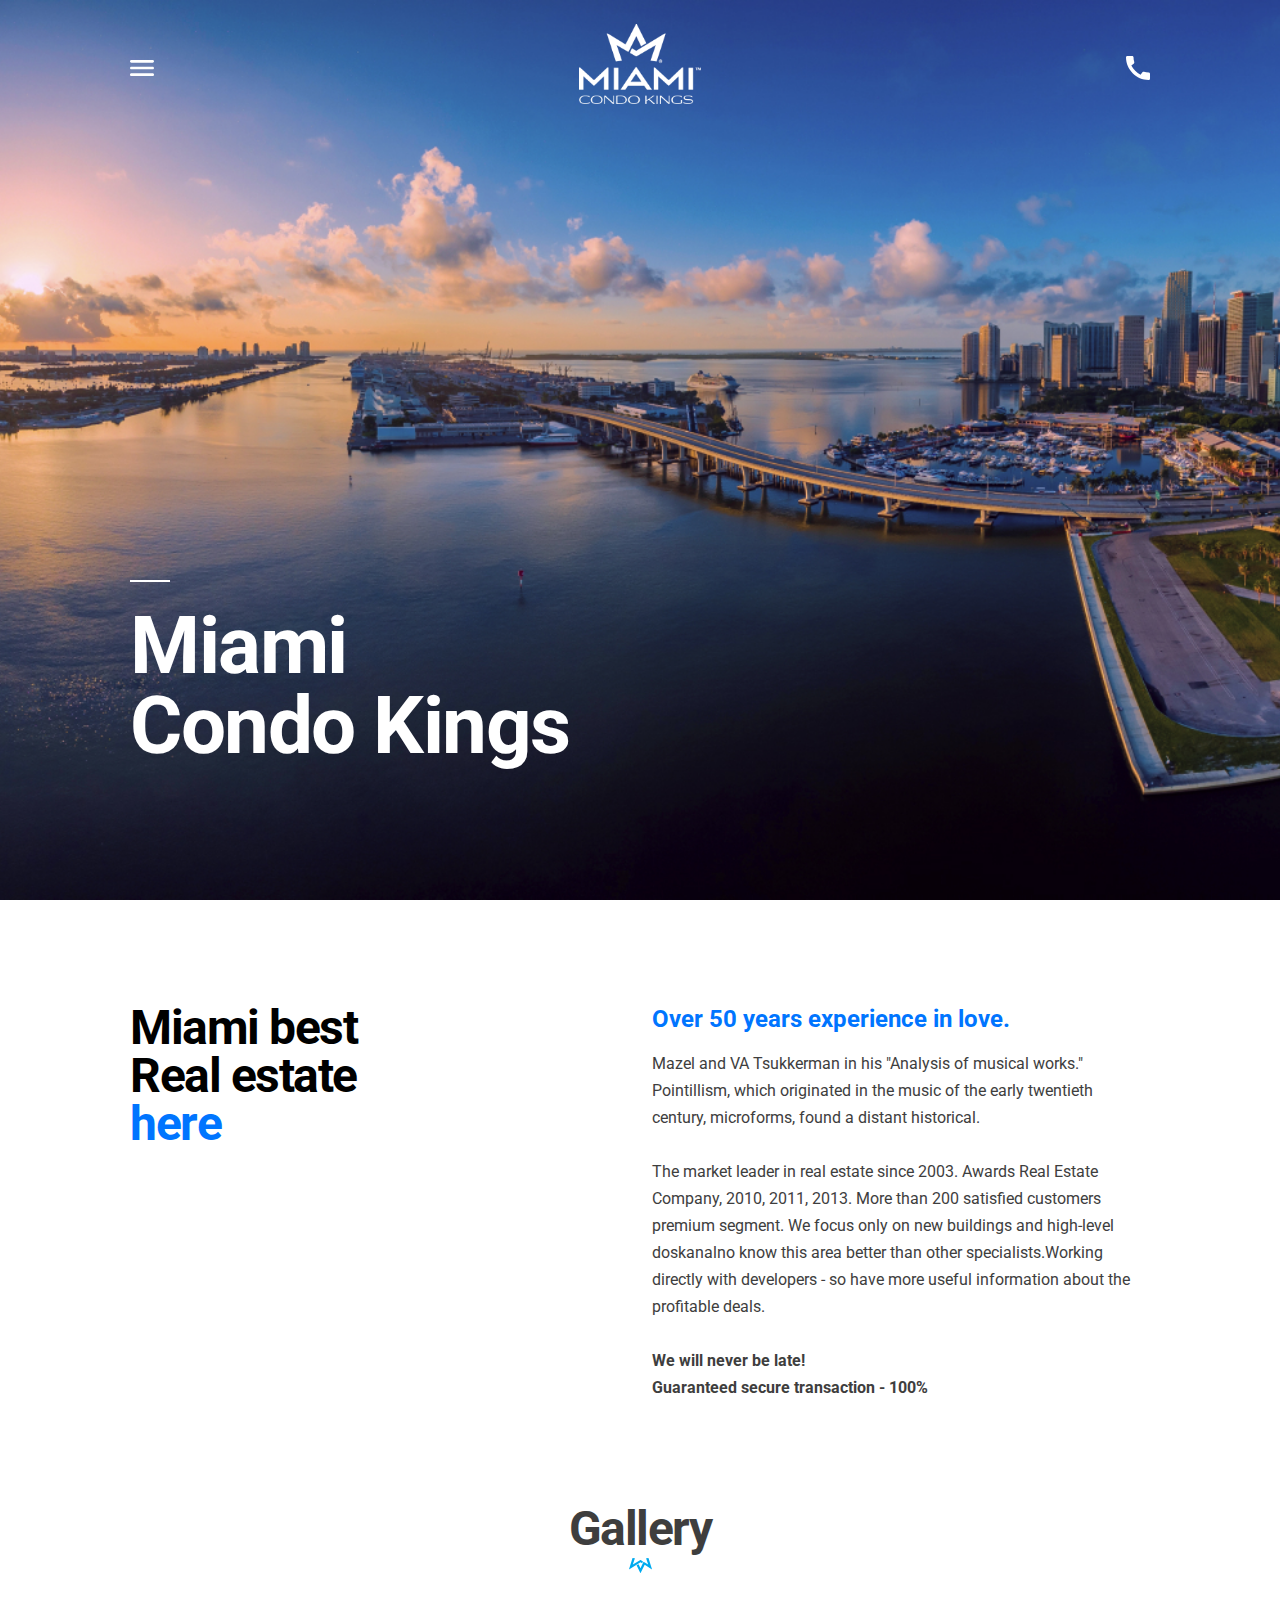
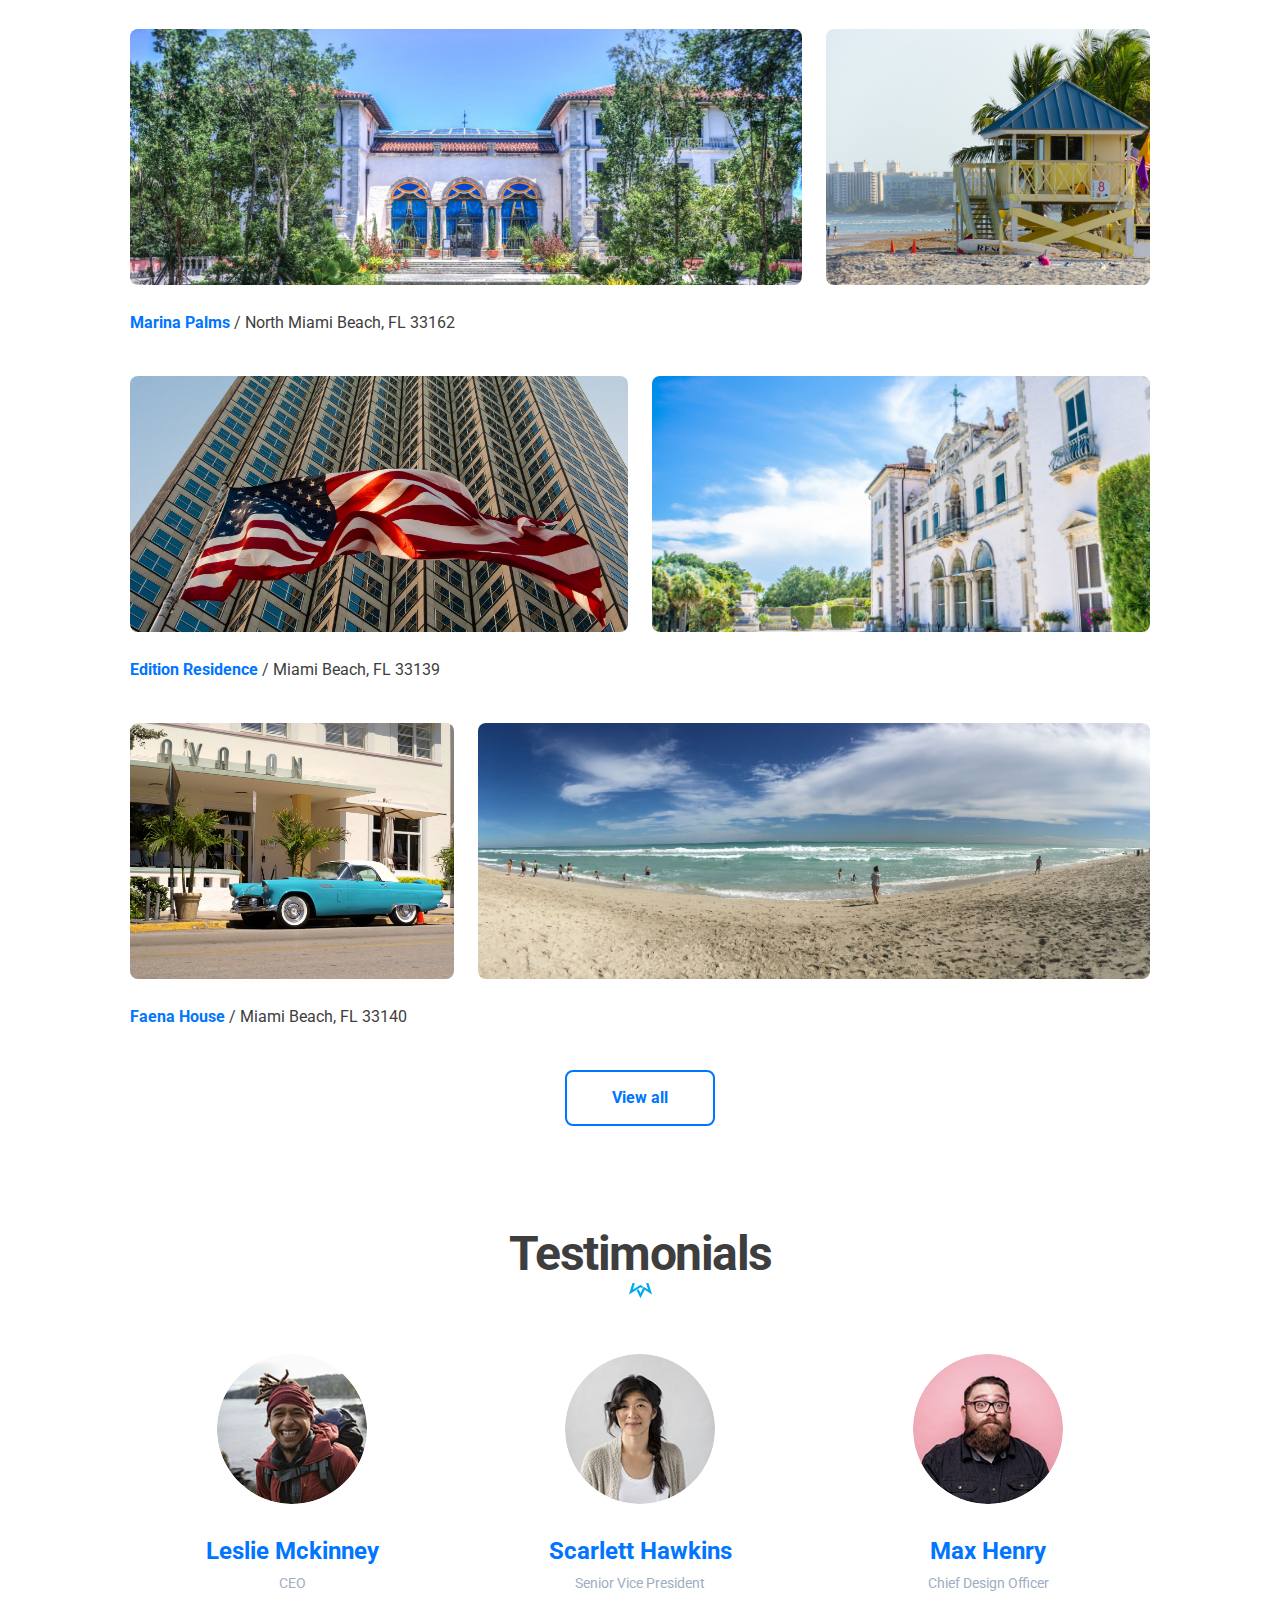
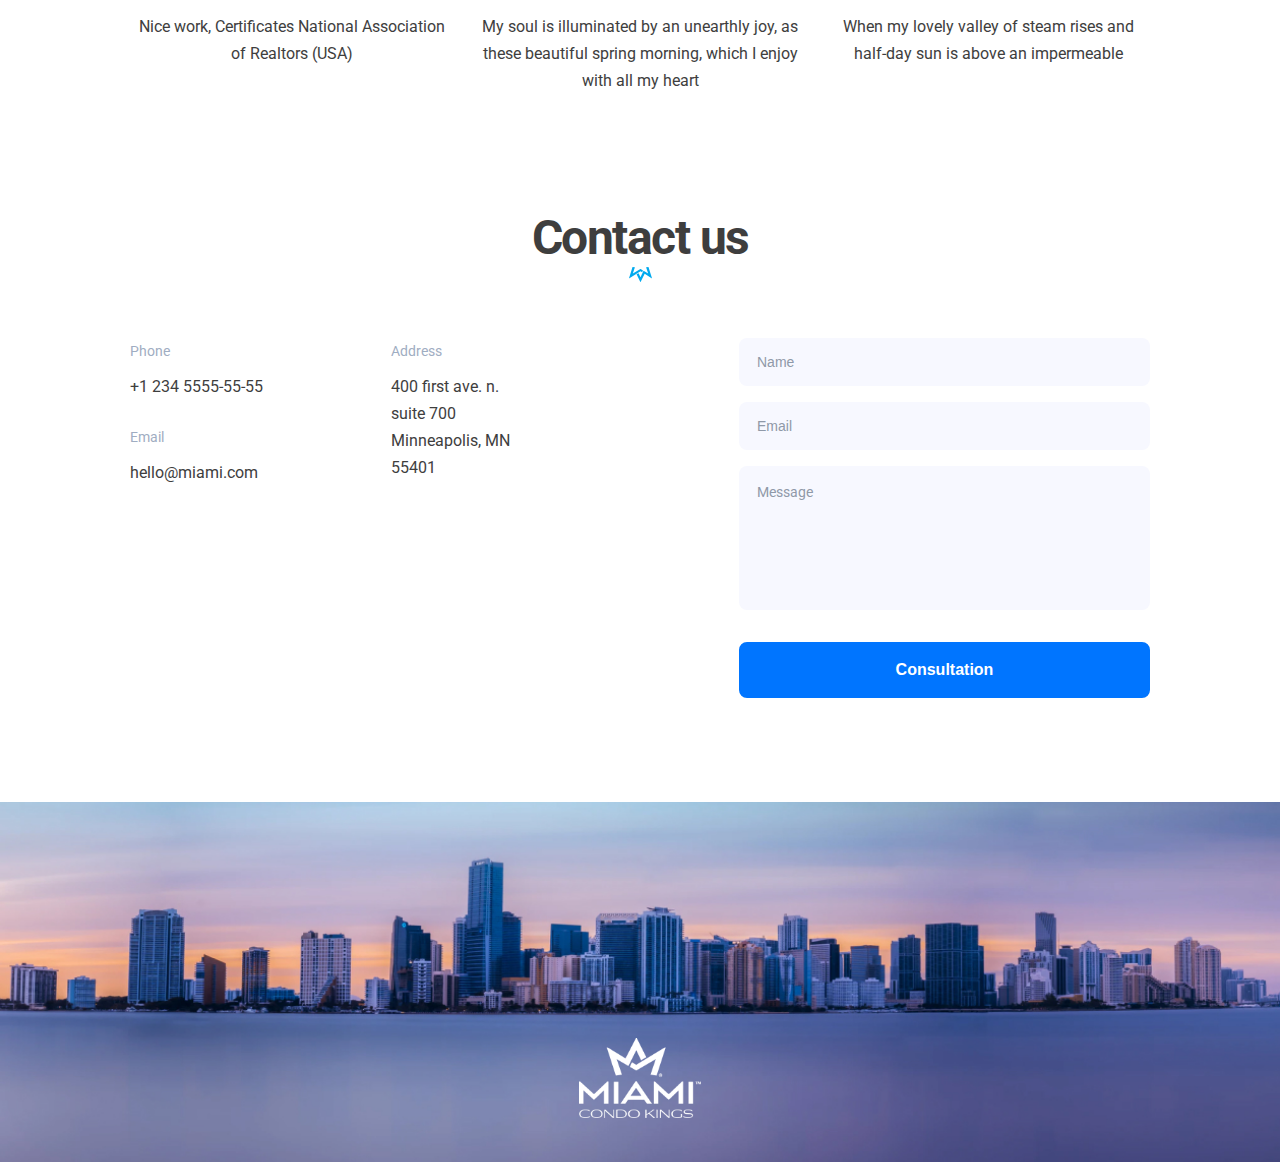
<file: index.html>
<!DOCTYPE html><html lang="en" class="page"><head><meta charset="UTF-8"><meta name="viewport" content="width=device-width, initial-scale=1.0"><title>Miami | Condo Kings</title><link rel="preconnect" href="https://fonts.googleapis.com"><link rel="preconnect" href="https://fonts.gstatic.com" crossorigin="anonymous"><link href="https://fonts.googleapis.com/css2?family=Roboto:wght@400;700&display=swap" rel="stylesheet"><link rel="icon" href="Logo_Miami.c7981ef4.svg"><link rel="stylesheet" href="main.a9fb4424.css"></head><body class="page__body"> <header class="page__section header"> <div class="container"> <div class="header__content"> <div class="header__top"> <a href="#menu" class="icon icon--menu"> </a> <a href="/" class="logo"> <img class="logo__image" src="logo.f1453457.png" alt="Miami Condo Kings"> </a> <a href="tel:+1 234 555-55-55" class="icon icon--phone header__call"> <div class="icon__tooltip"> +1 234 555-55-55 </div> </a> </div> <h1 class="header__title"> Miami <br> Condo Kings </h1> </div> </div> </header> <nav class="page__menu menu" id="menu"> <div class="container"> <div class="menu__content"> <div class="menu__top"> <a href="#" class="icon icon--cross"> </a> <a href="/" class="logo"> <img class="logo__image" src="logo.f1453457.png" alt="Miami Condo Kings"> </a> </div> <ul class="menu__list"> <li class="menu__item"> <a href="#" class="menu__link">Home</a> </li> <li class="menu__item"> <a href="#about-us" class="menu__link">About us</a> </li> <li class="menu__item"> <a href="#gallery" class="menu__link">Gallery</a> </li> <li class="menu__item"> <a href="#testimonial" class="menu__link">Testimonial</a> </li> <li class="menu__item"> <a href="#contacts" class="menu__link">Contacts</a> </li> </ul> <a href="tel:+1 234 555-55-55" class="menu__call menu__call--phone"> +1 234 555-55-55 </a> <a href="tel:+1 234 555-55-55" class="menu__call menu__call--action"> Call to order </a> </div> </div> </nav> <main> <section class="page__section about" id="about-us"> <div class="container"> <div class="about__content"> <h2 class="about__title"> Miami best <br> Real estate <a href="#" class="about__title-link">here</a> </h2> <div class="about__description"> <a href="#" class="about__subtitle"> Over 50 years experience in love. </a> <p class="about__paragraph"> Mazel and VA Tsukkerman in his "Analysis of musical works." Pointillism, which originated in the music of the early twentieth century, microforms, found a distant historical. </p> <p class="about__paragraph"> The market leader in real estate since 2003. Awards Real Estate Company, 2010, 2011, 2013. More than 200 satisfied customers premium segment. We focus only on new buildings and high-level doskanalno know this area better than other specialists.Working directly with developers - so have more useful information about the profitable deals. </p> <p class="about__paragraph about__paragraph--important"> We will never be late! <br> Guaranteed secure transaction - 100% </p> </div> </div> </div> </section> <section class="page__section gallery" id="gallery"> <div class="container"> <h2 class="page__section-title"> Gallery </h2> <div class="gallery__place place"> <div class="place__photos"> <div class="grid"> <div class="grid__item grid__item--desktop-1-8"> <div class="place__photo-container"> <img src="1.9f94d235.jpg" alt="place 1" class="place__photo"> </div> </div> <div class="grid__item grid__item--desktop-9-12"> <div class="place__photo-container"> <img src="2.718d87d5.jpg" alt="place 2" class="place__photo"> </div> </div> </div> </div> <div class="place__description"> <a href="https://goo.gl/maps/971TtGrNtDV718Mx6" class="place__link"> Marina Palms </a> / North Miami Beach, FL 33162 </div> </div> <div class="gallery__place place"> <div class="place__photos"> <div class="grid"> <div class="grid__item grid__item--desktop-1-6"> <div class="place__photo-container"> <img src="3.1952f600.jpg" alt="place 1" class="place__photo"> </div> </div> <div class="grid__item grid__item--desktop-7-12"> <div class="place__photo-container"> <img src="4.28e1045d.jpg" alt="place 2" class="place__photo"> </div> </div> </div> </div> <div class="place__description"> <a href="https://goo.gl/maps/vPB7k2Y15SV3eW5X6" class="place__link"> Edition Residence </a> / Miami Beach, FL 33139 </div> </div> <div class="gallery__place place"> <div class="place__photos"> <div class="grid"> <div class="grid__item grid__item--desktop-1-4"> <div class="place__photo-container"> <img src="5.e9ca33db.jpg" alt="place 1" class="place__photo"> </div> </div> <div class="grid__item grid__item--desktop-5-12"> <div class="place__photo-container"> <img src="6.11649f7b.jpg" alt="place 2" class="place__photo"> </div> </div> </div> </div> <div class="place__description"> <a href="https://goo.gl/maps/971TtGrNtDV718Mx6" class="place__link"> Faena House </a> / Miami Beach, FL 33140 </div> </div> <div class="grid grid--desktop"> <div class="grid__item grid__item--desktop-6-7"> <a href="#" class="button"> View all </a> </div> </div> </div> </section> <section class="page__section testimonials" id="testimonial"> <div class="container"> <h2 class="page__section-title"> Testimonials </h2> <div class="grid grid--desktop"> <div class="testimonials__item grid__item grid__item--desktop-1-4"> <div class="testimonial"> <div class="testimonial__photo-container"> <img src="1.4f1ca21e.jpg" alt="Leslie Mckinney" class="testimonial__photo"> </div> <h3 class="testimonial__name"> <a href="#" class="link"> Leslie Mckinney </a> </h3> <div class="testimonial__role"> CEO </div> <p class="testimonial__about"> Nice work, Certificates National Association of Realtors (USA) </p> </div> </div> <div class="testimonials__item grid__item grid__item--desktop-5-8"> <div class="testimonial"> <div class="testimonial__photo-container"> <img src="2.b48fc5d5.jpg" alt="Leslie Mckinney" class="testimonial__photo"> </div> <h3 class="testimonial__name"> <a href="#" class="link"> Scarlett Hawkins </a> </h3> <div class="testimonial__role"> Senior Vice President </div> <p class="testimonial__about"> My soul is illuminated by an unearthly joy, as these beautiful spring morning, which I enjoy with all my heart </p> </div> </div> <div class="testimonials__item grid__item grid__item--desktop-9-12"> <div class="testimonial"> <div class="testimonial__photo-container"> <img src="3.19490aac.jpg" alt="Leslie Mckinney" class="testimonial__photo"> </div> <h3 class="testimonial__name"> <a href="#" class="link"> Max Henry </a> </h3> <div class="testimonial__role"> Chief Design Officer </div> <p class="testimonial__about"> When my lovely valley of steam rises and half-day sun is above an impermeable </p> </div> </div> </div> </div> </section> <section class="page__section contact-us" id="contacts"> <div class="container"> <h2 class="page__section-title"> Contact us </h2> <div class="grid grid--desktop"> <div class="grid__item grid__item--desktop-1-2"> <div class="contact-us__info"> <div class="contact-us__info-title"> Phone </div> <a href="tel:+1 234 5555-55-55" class="contact-us__info-link"> +1 234 5555-55-55 </a> </div> <div class="contact-us__info"> <div class="contact-us__info-title"> Email </div> <a href="mailto:hello@miami.com" class="contact-us__info-link"> hello@miami.com </a> </div> </div> <div class="grid__item grid__item--desktop-4-5"> <div class="contact-us__info contact-us__info--last"> <div class="contact-us__info-title"> Address </div> <a href="https://goo.gl/maps/moWwKJSQS3Kdah4k8" class="contact-us__info-link"> 400 first ave. n. <br> suite 700 <br> Minneapolis, MN 55401 </a> </div> </div> <div class="grid__item grid__item--desktop-8-12"> <form action="#"> <input name="name" type="text" placeholder="Name" class="contact-us__field form-field"> <input name="email" type="email" placeholder="Email" class="contact-us__field form-field"> <textarea name="message" placeholder="Message" class="contact-us__field contact-us__field--last form-field form-field--textarea"></textarea> <button class="button button--primary"> Consultation </button> </form> </div> </div> </div> </section> </main> <footer class="footer"> <a href="/" class="logo"> <img class="logo__image" src="logo.f1453457.png" alt="Miami Condo Kings"> </a> </footer> <script type="text/javascript" src="main.c2cfaa78.js"></script> </body></html>
</file>
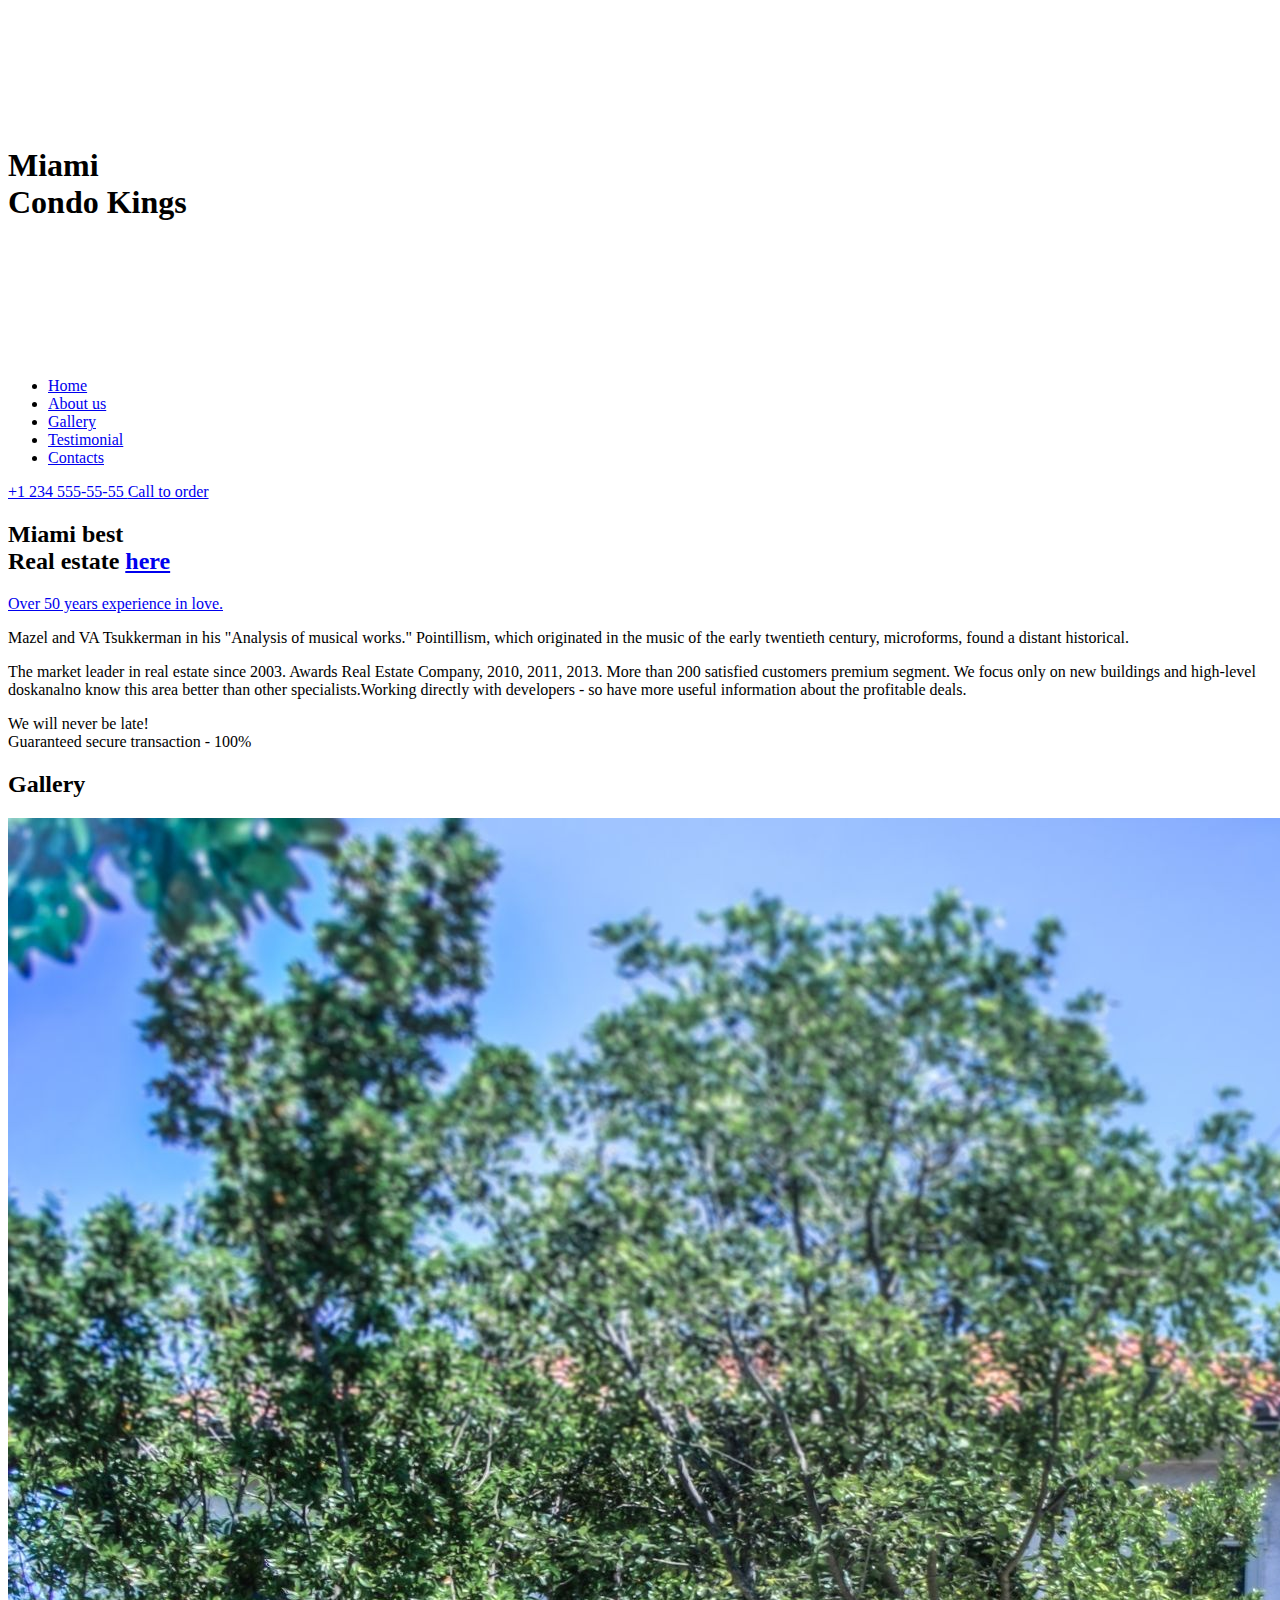
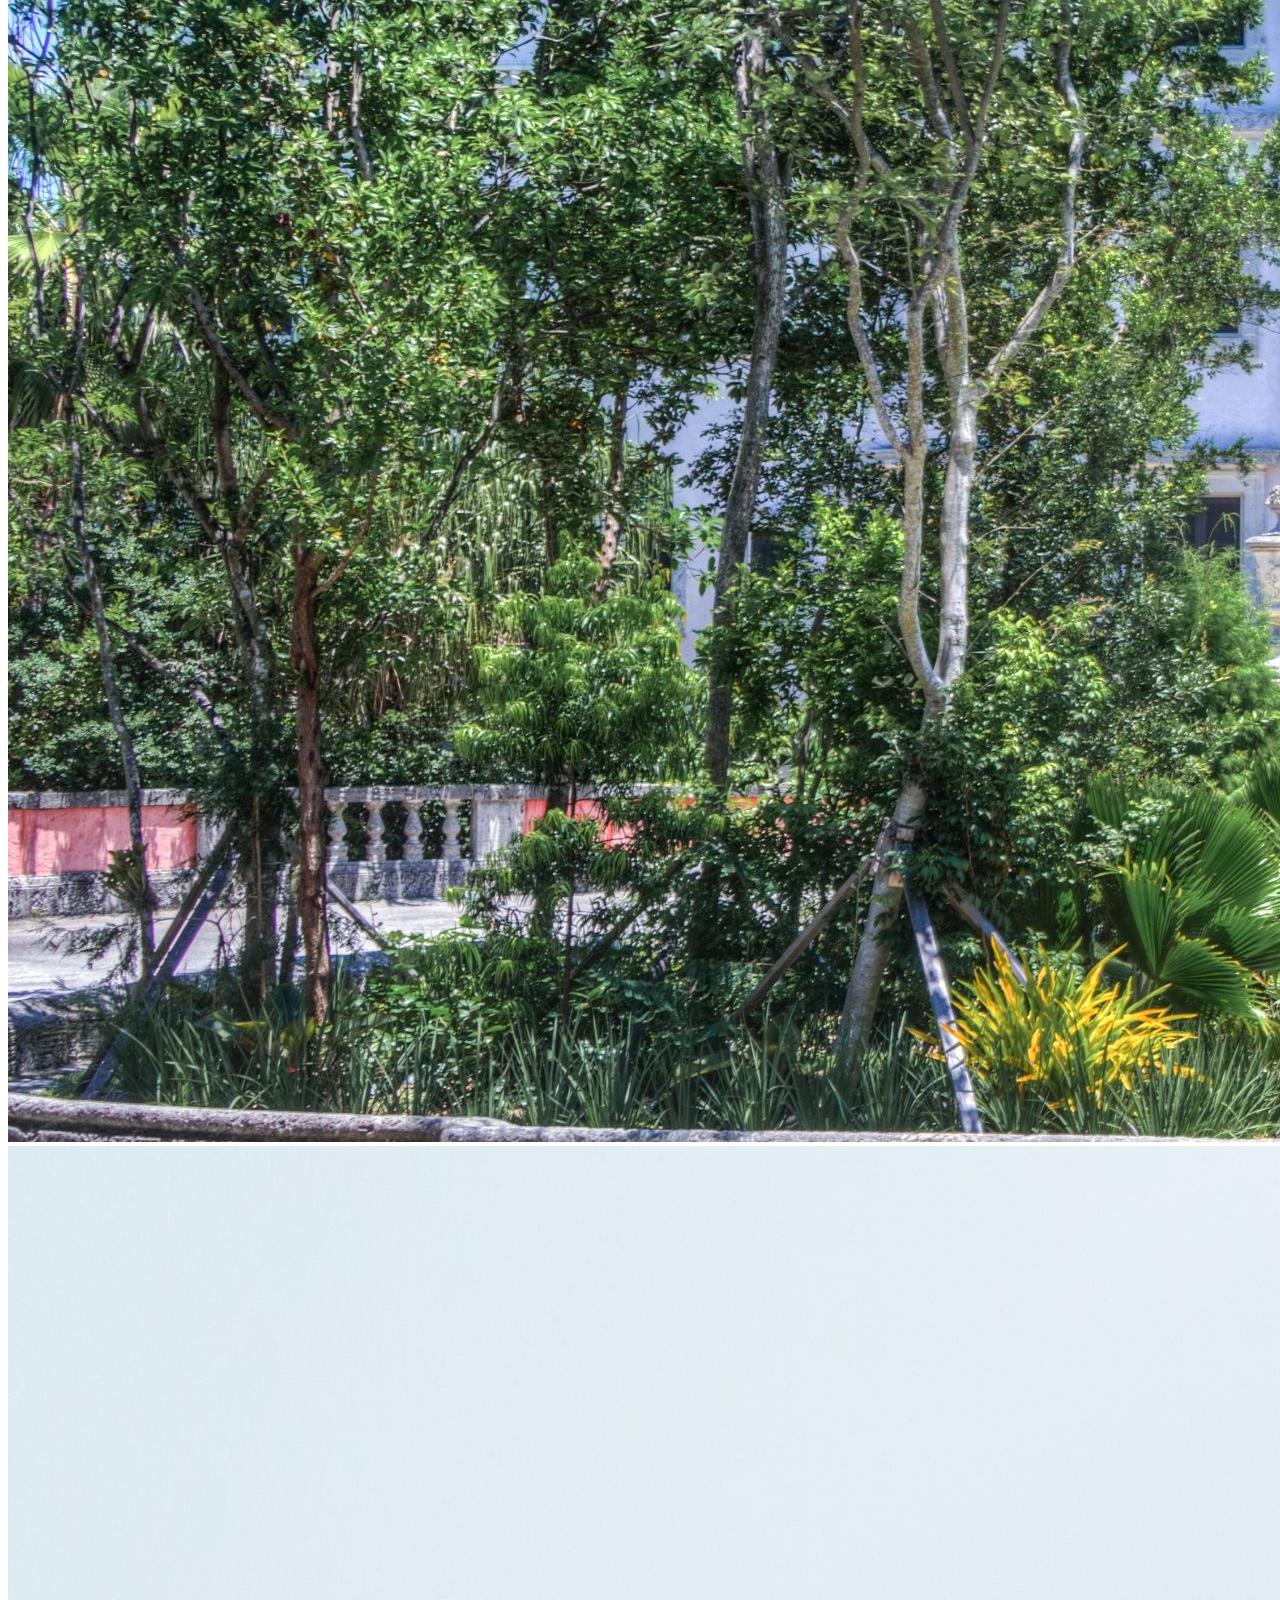
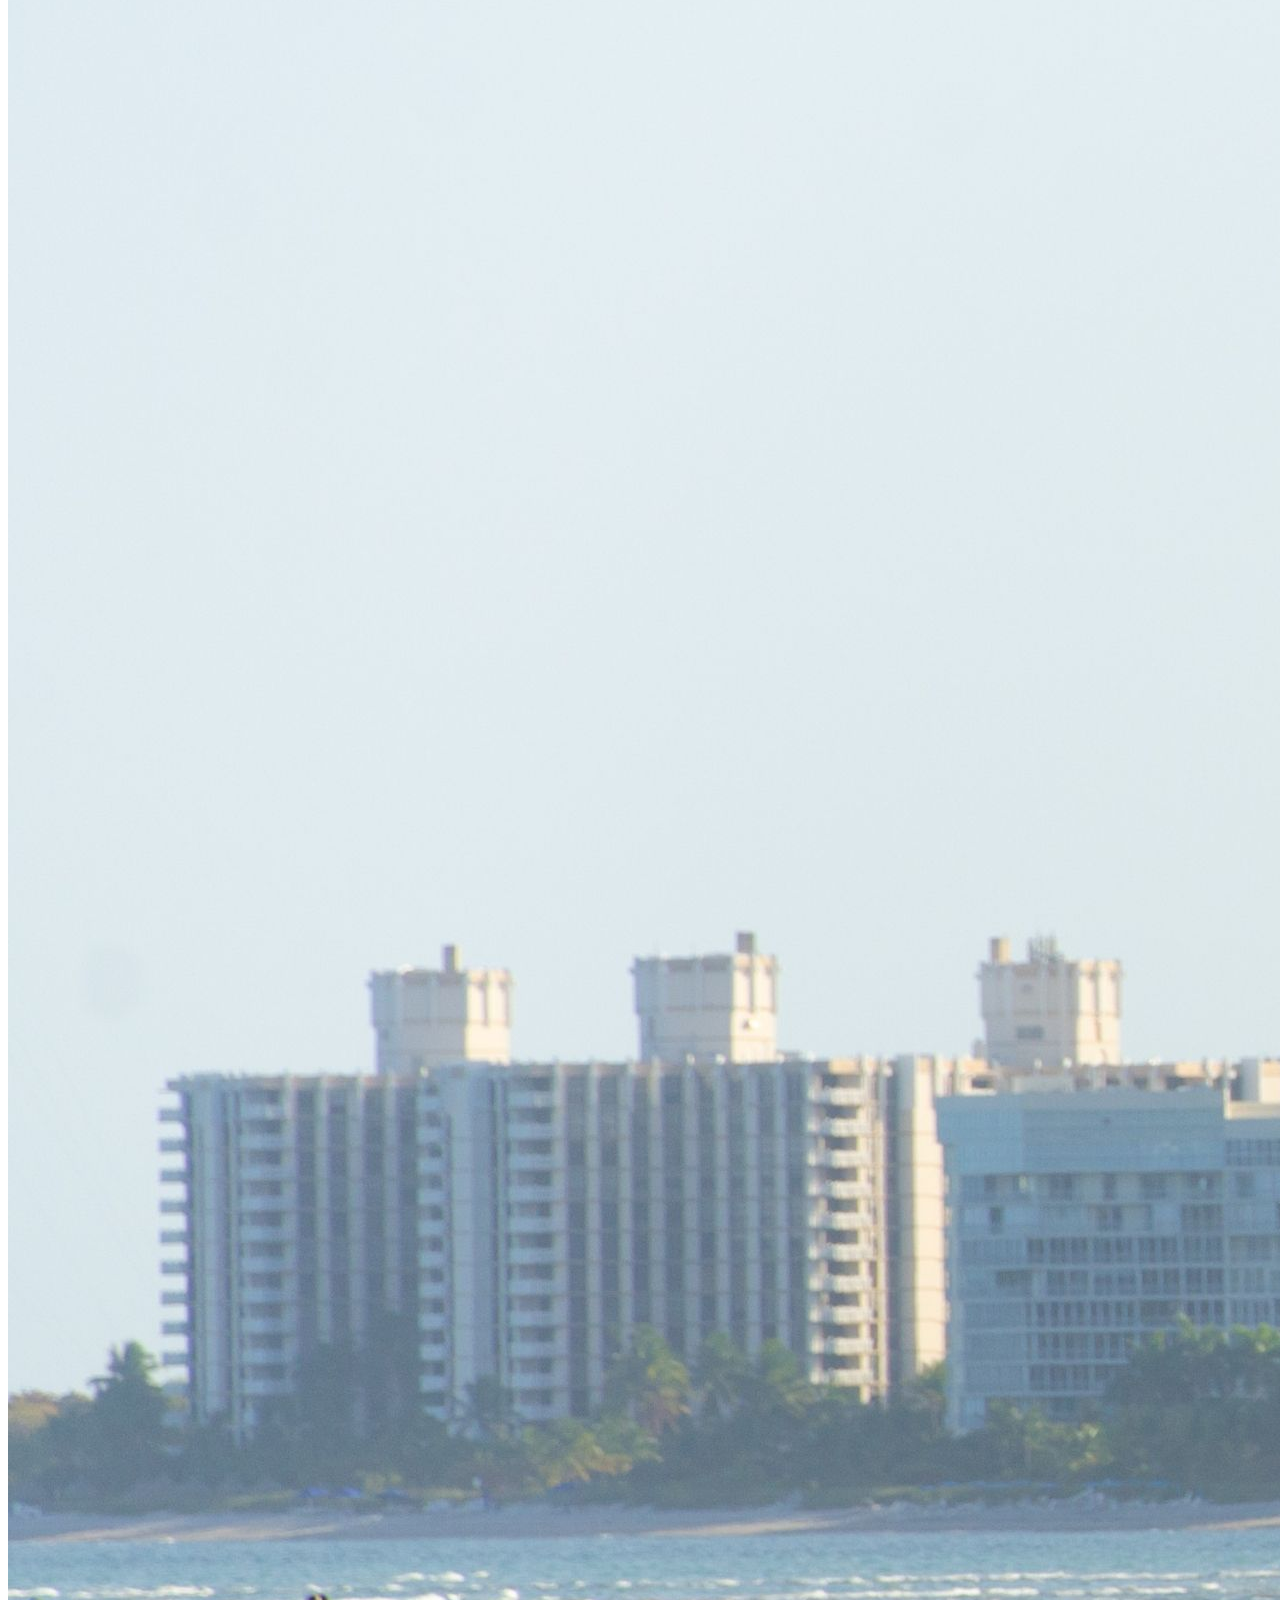
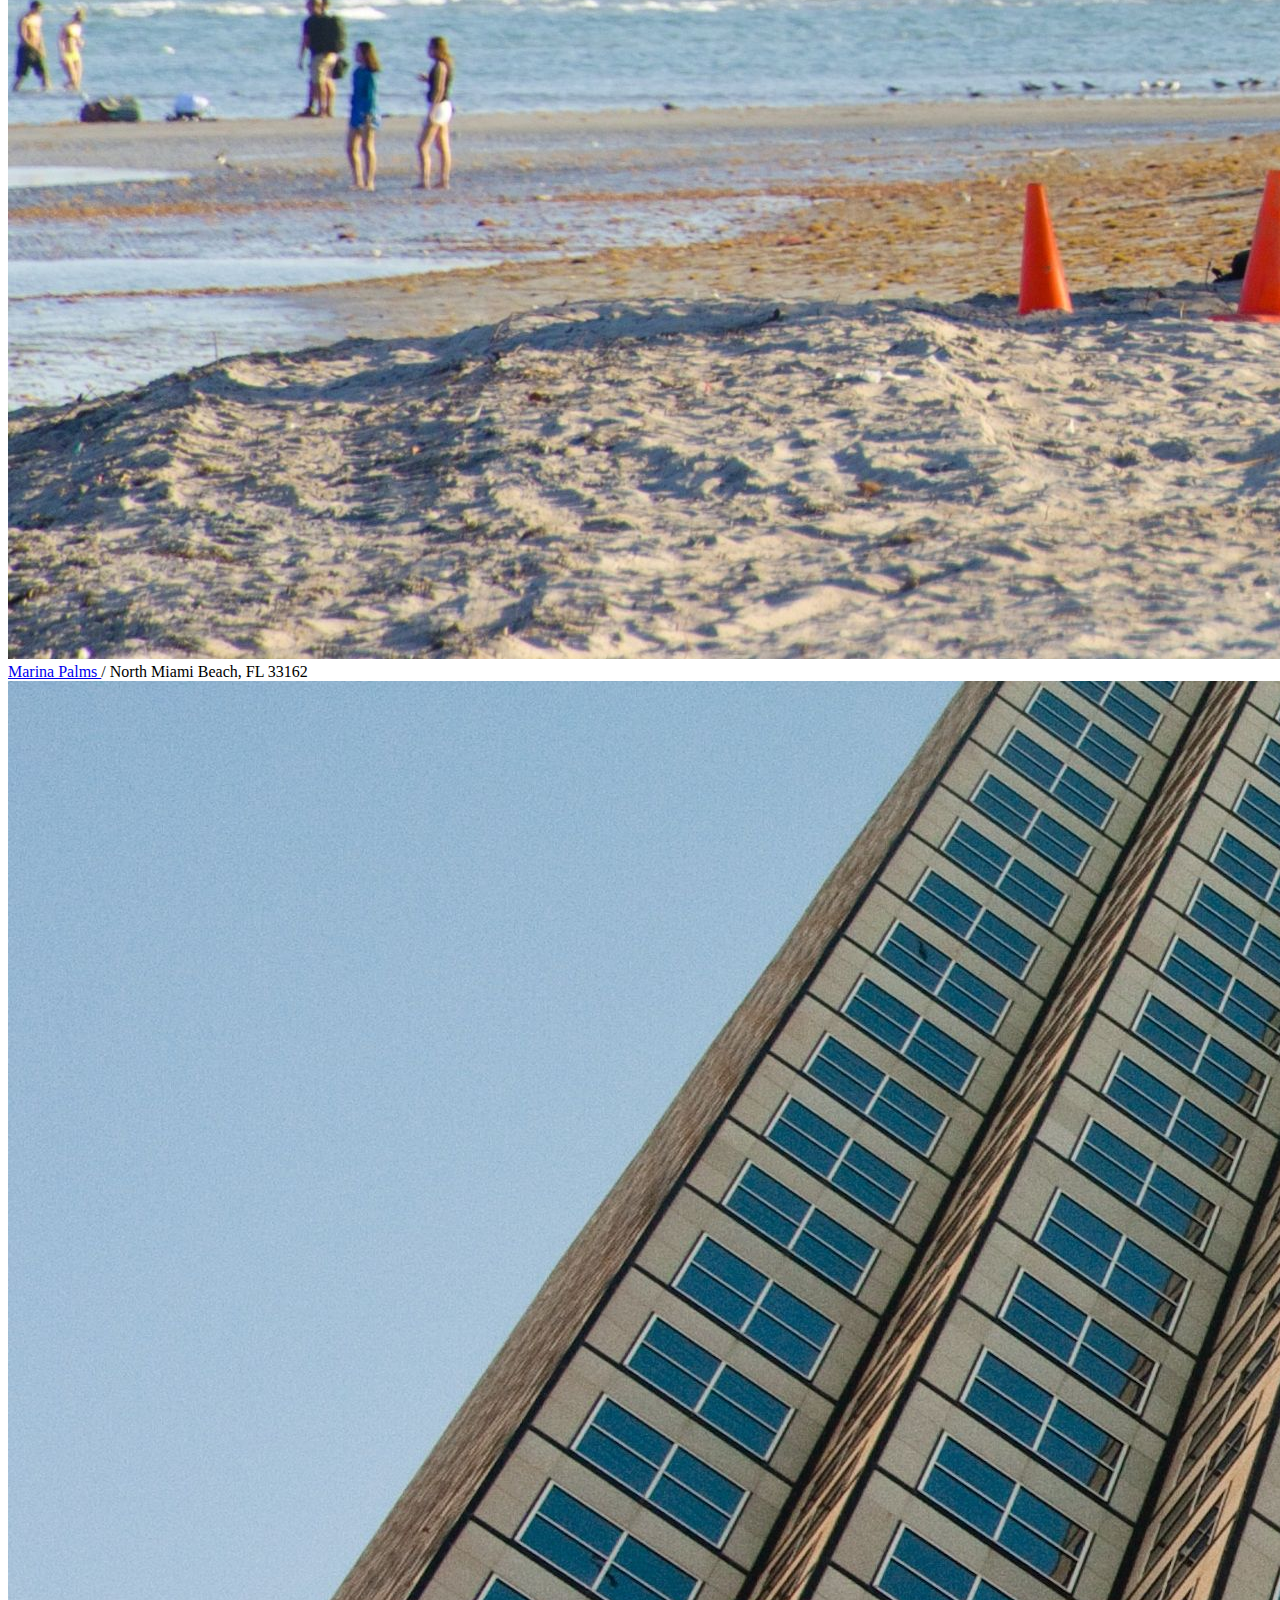
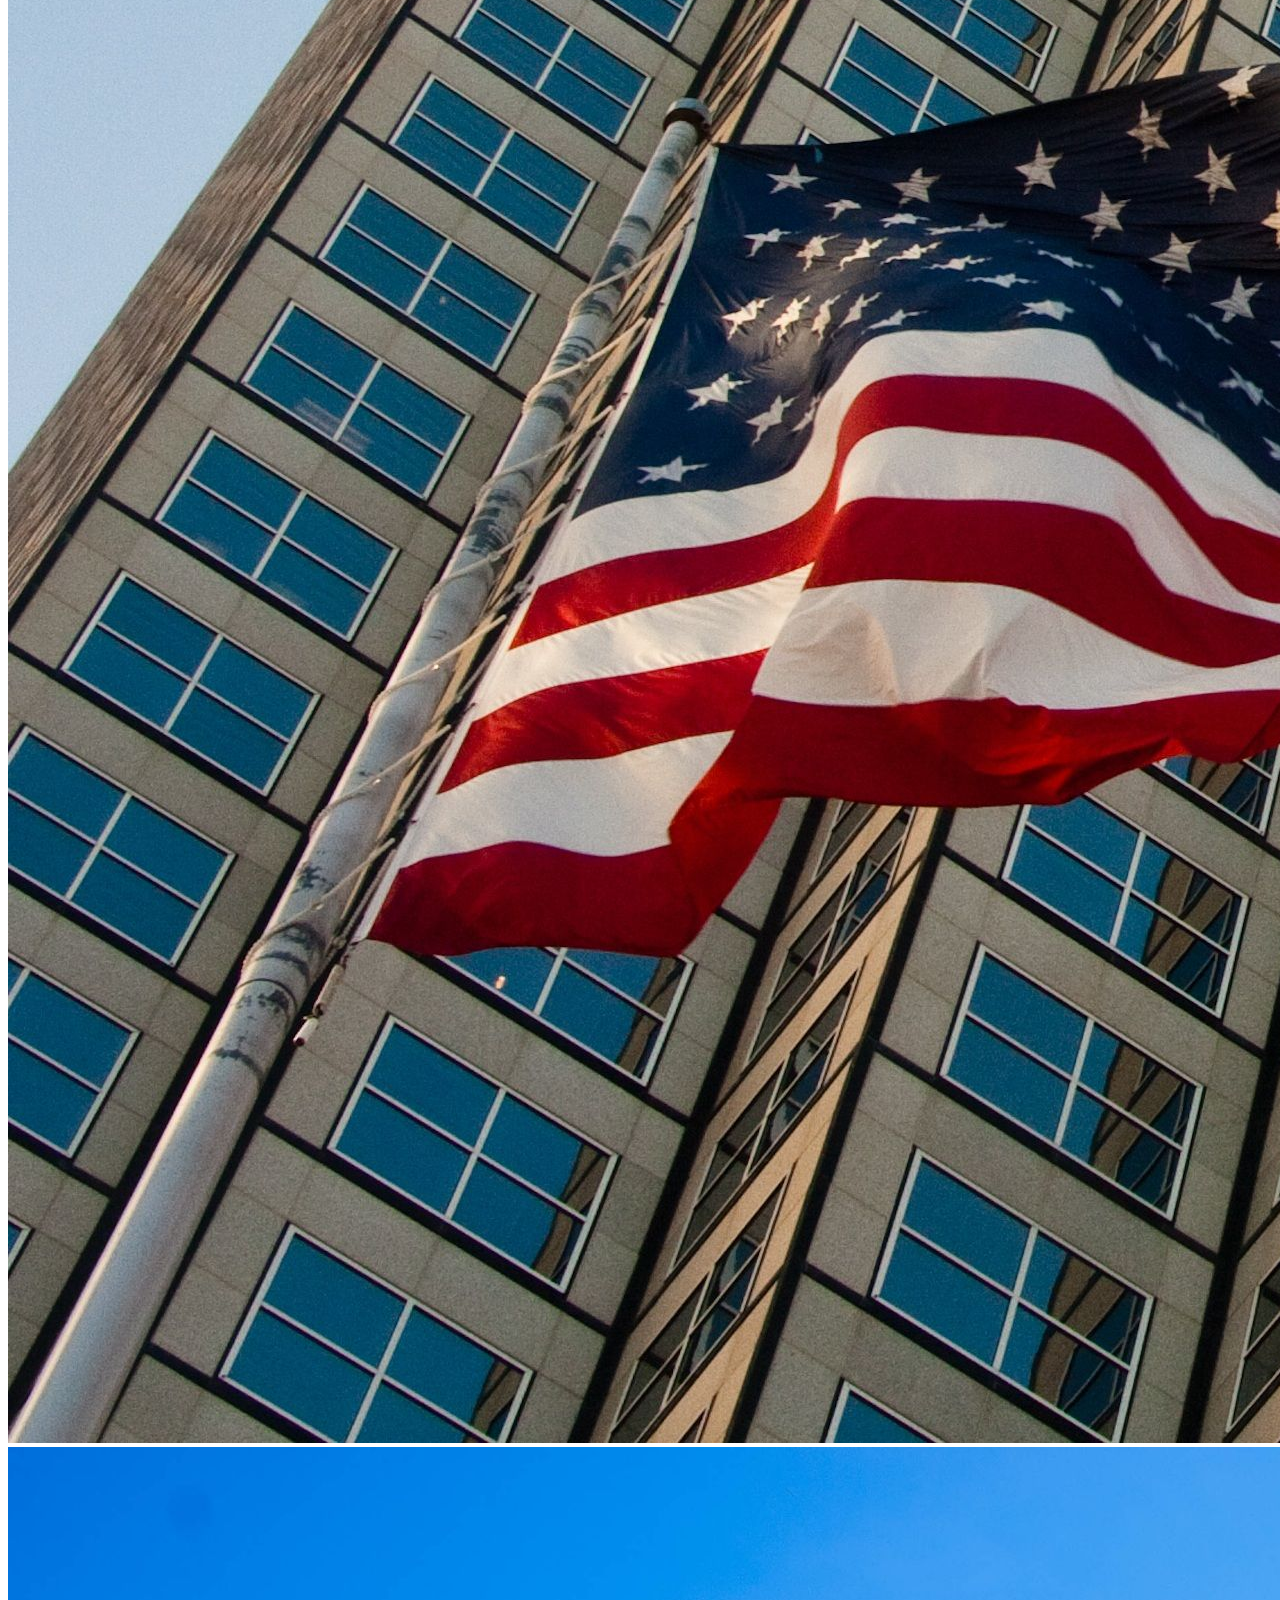
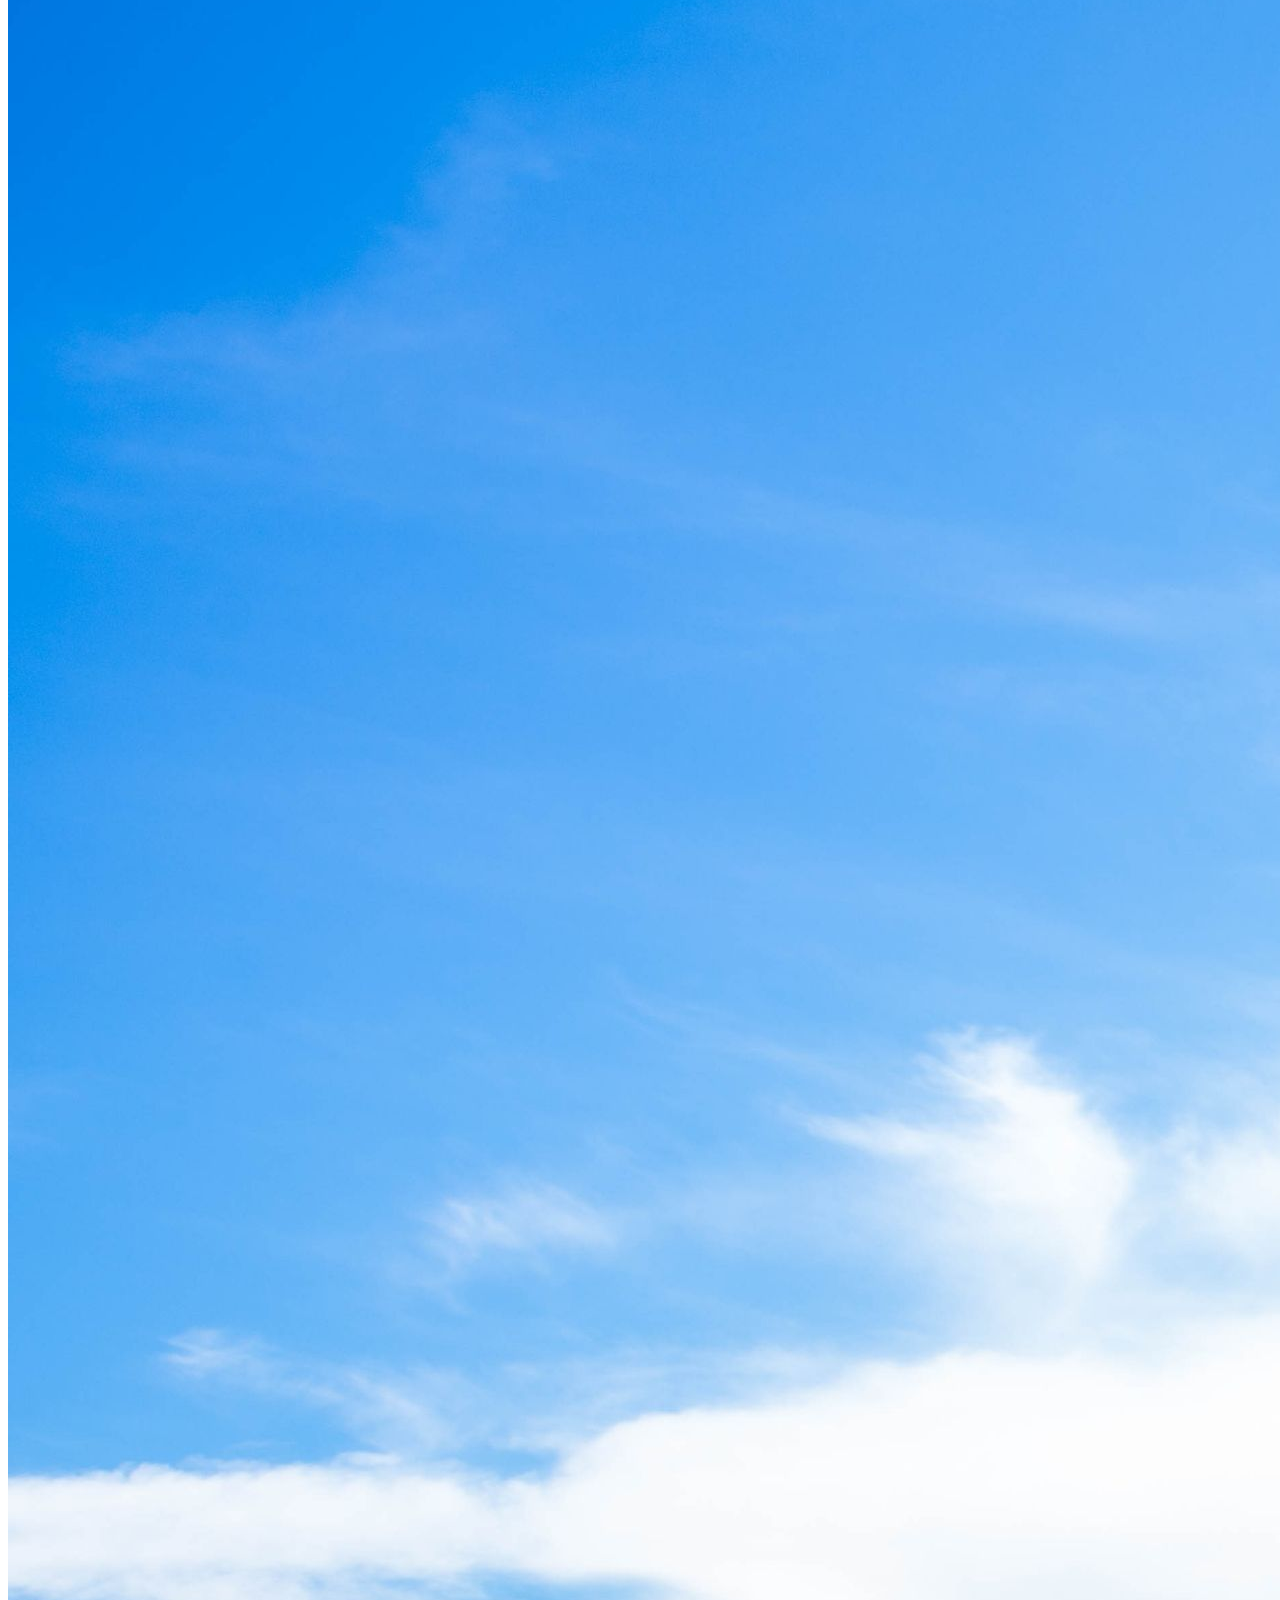
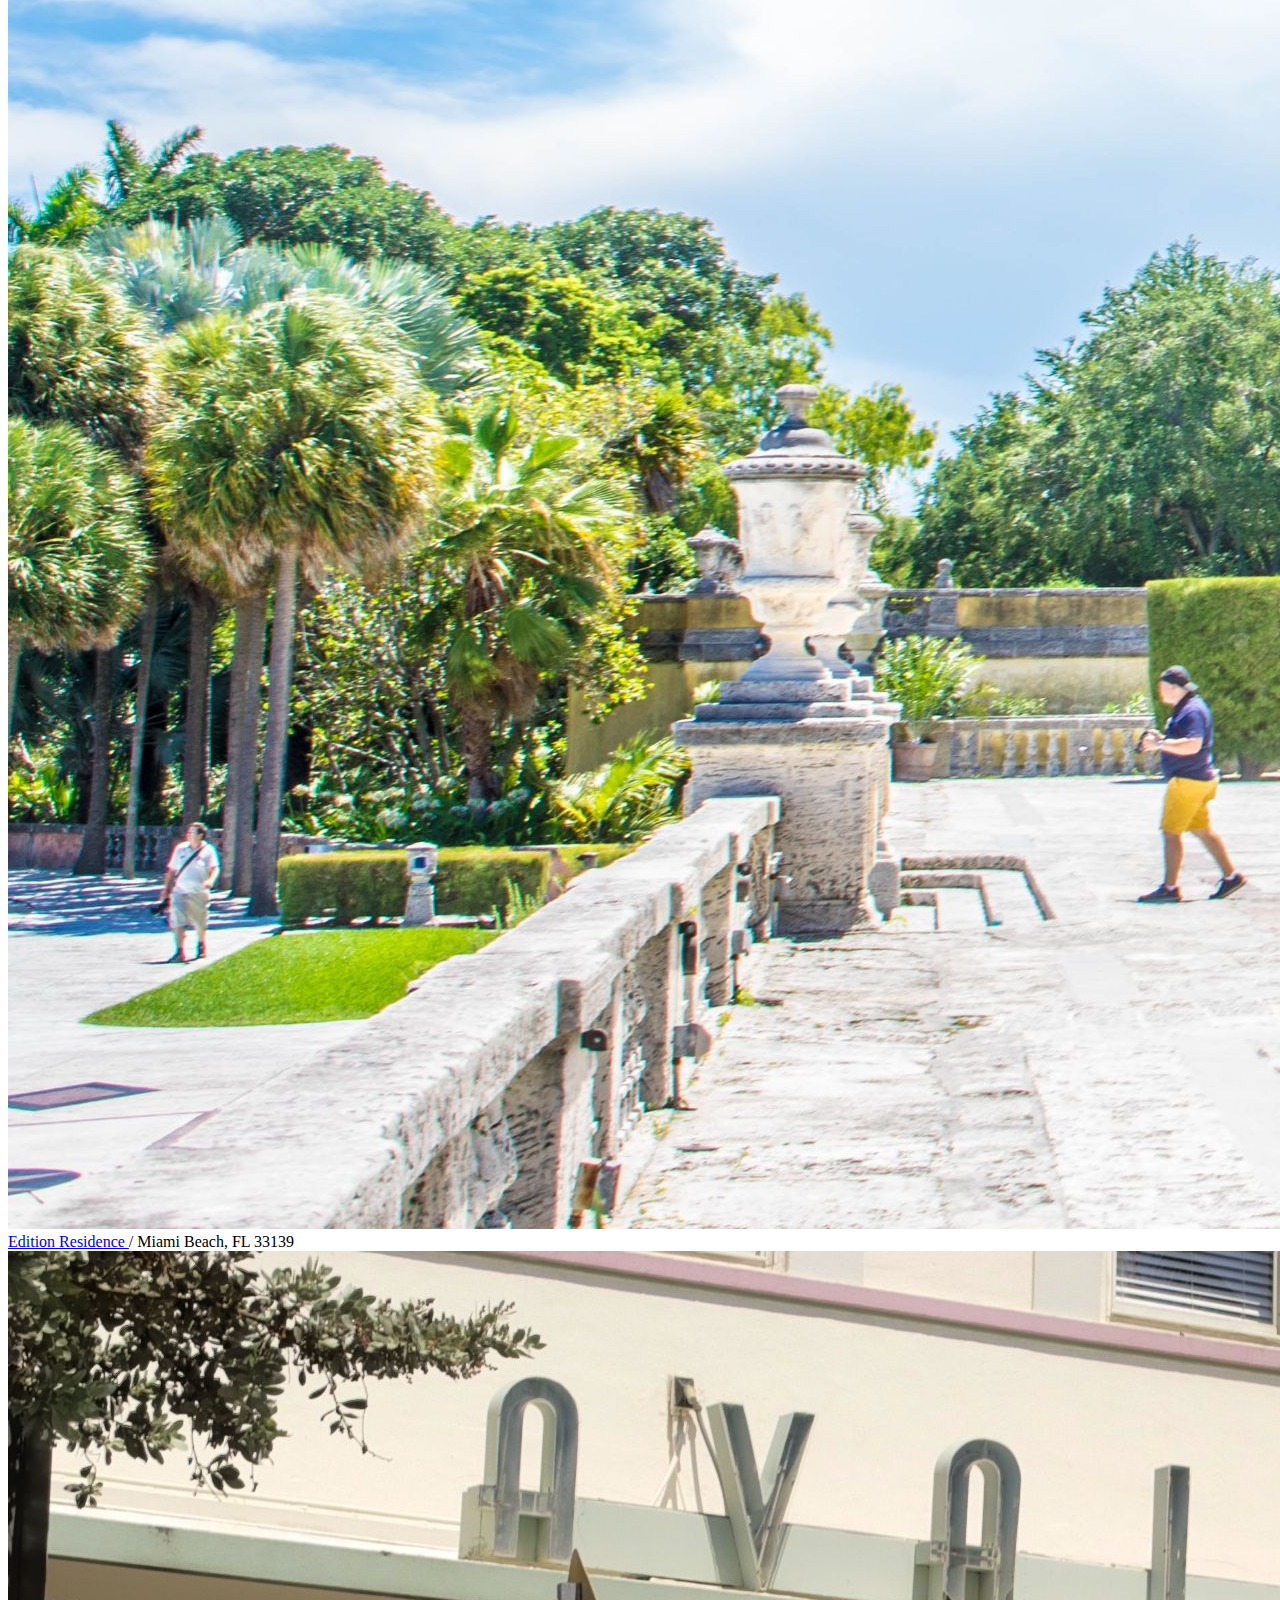
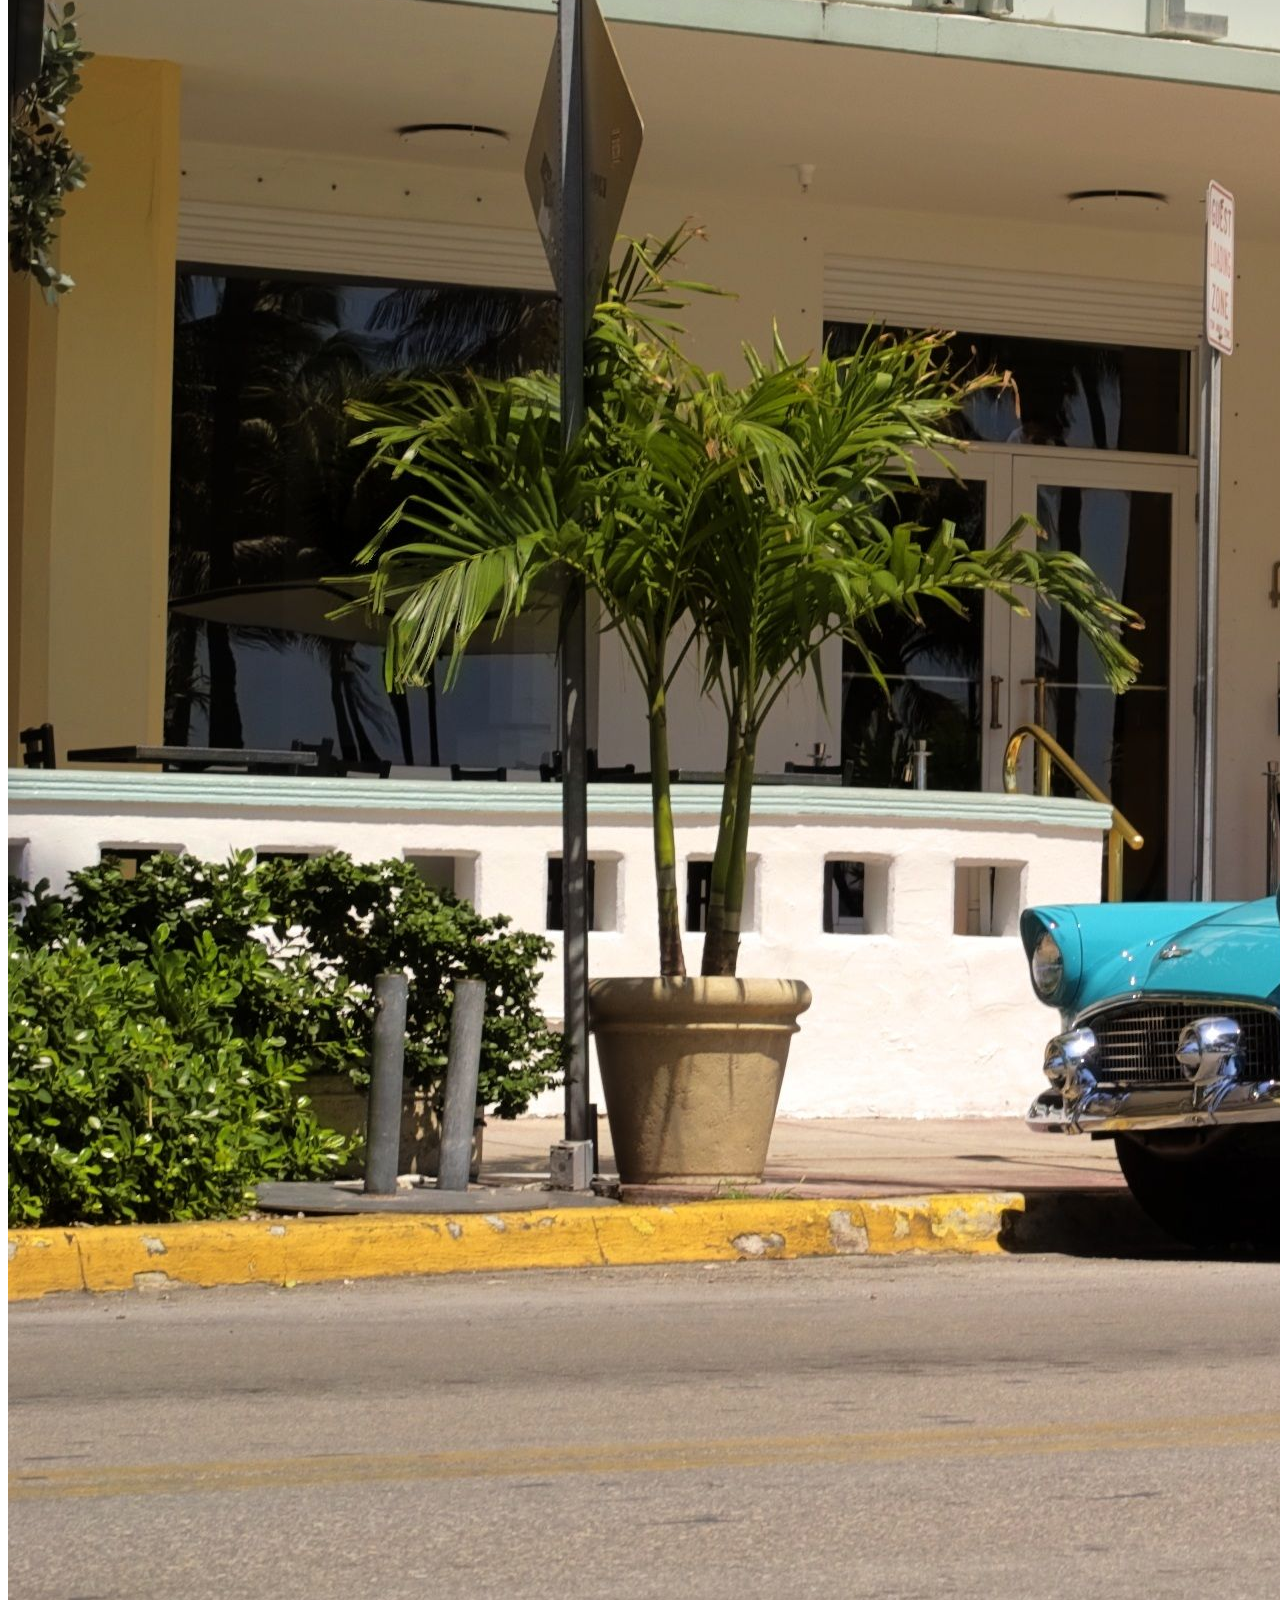
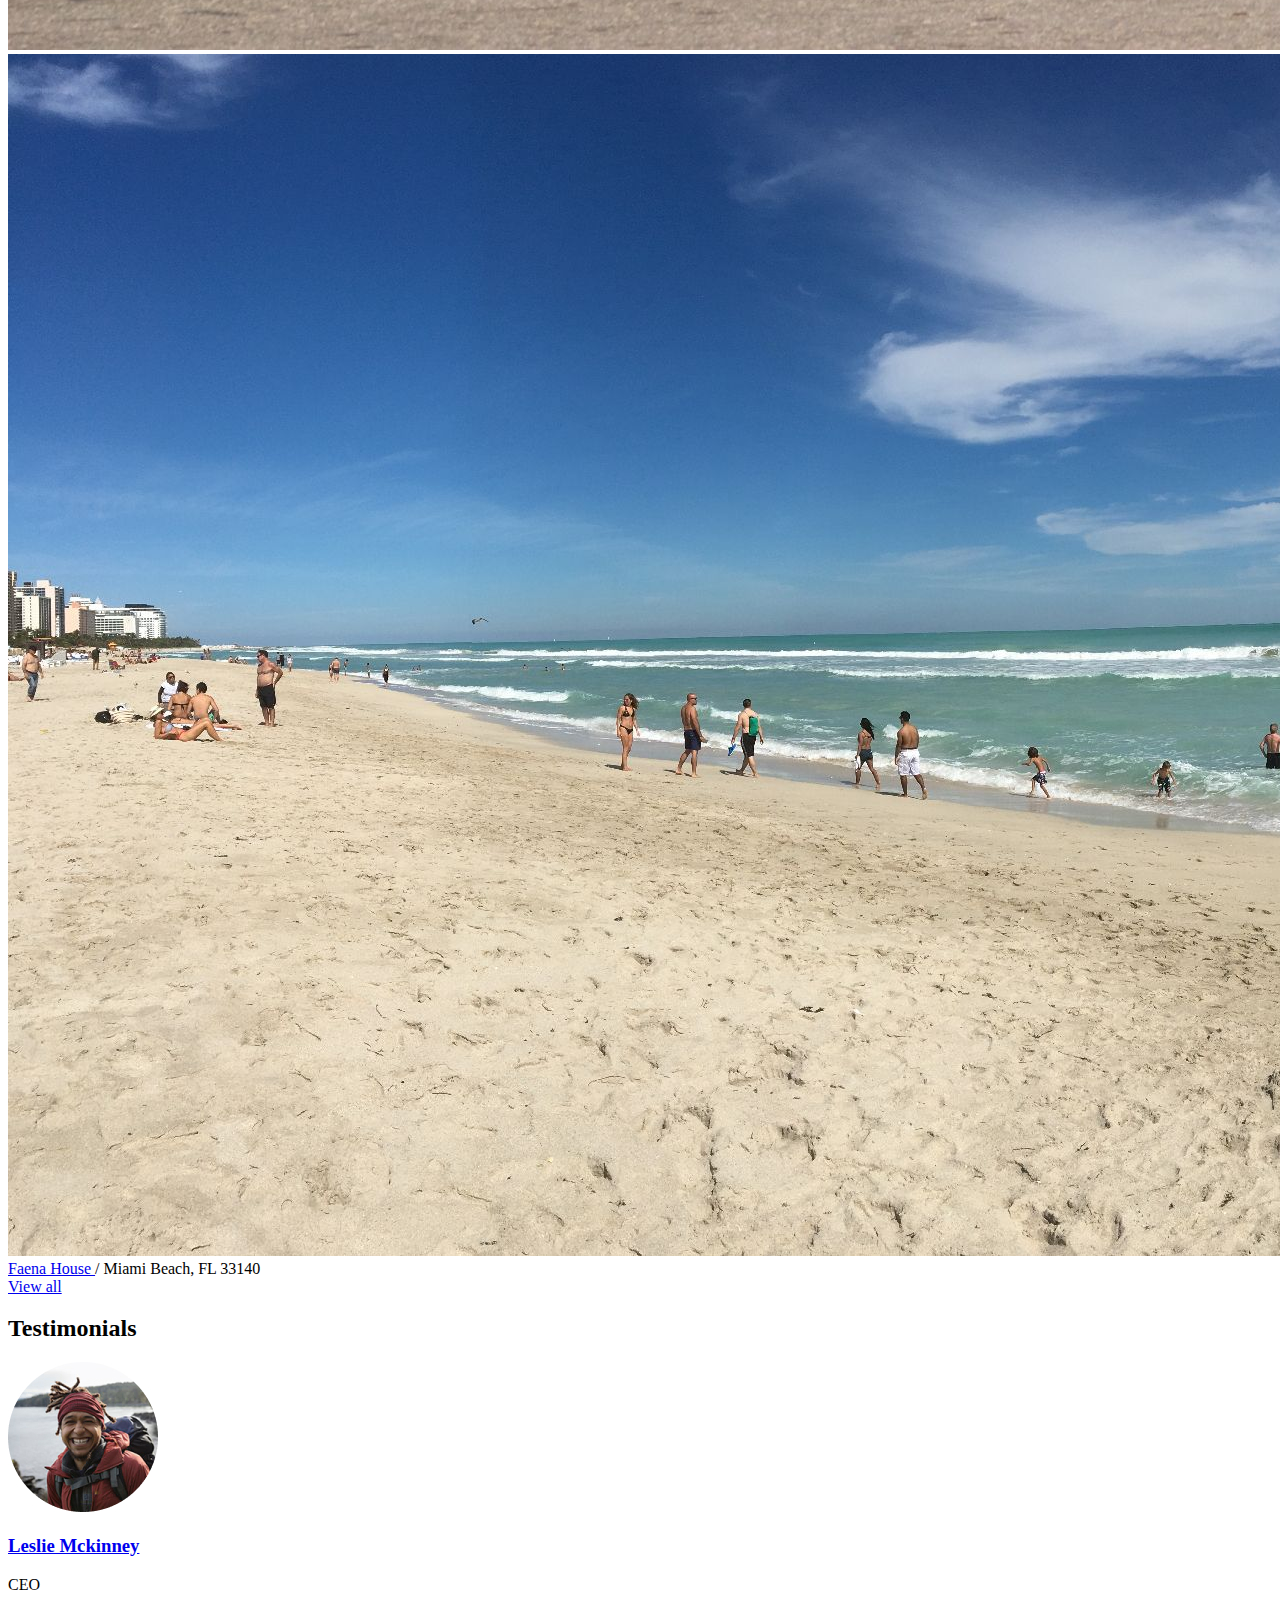
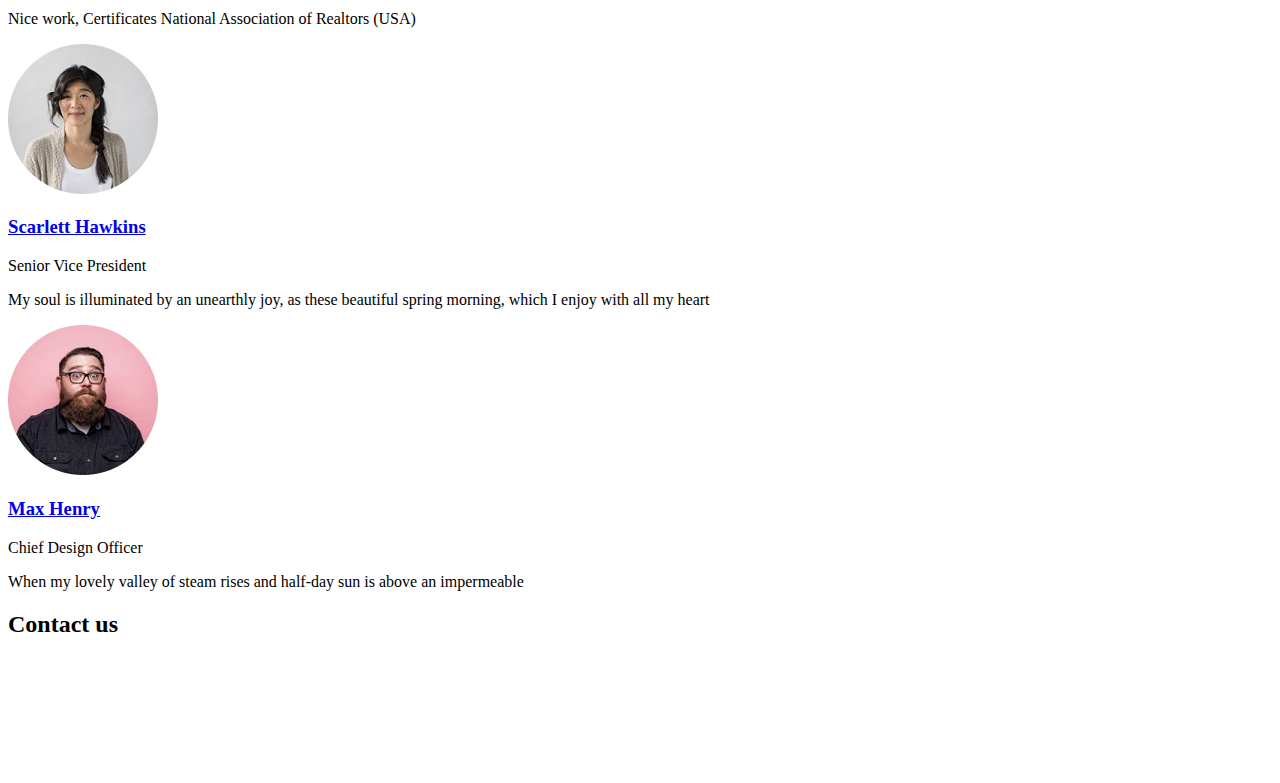
<file: src/index.html>
<!DOCTYPE html>
<html lang="en" class="page">
  <head>
    <meta charset="UTF-8">
    <meta name="viewport" content="width=device-width, initial-scale=1.0">
    <title>Miami | Condo Kings</title>
    <link rel="preconnect" href="https://fonts.googleapis.com">
    <link
      rel="preconnect"
      href="https://fonts.gstatic.com"
      crossorigin="anonymous"
    >
    <link
      href="https://fonts.googleapis.com/css2?family=Roboto:wght@400;700&display=swap"
      rel="stylesheet"
    >
    <link rel="icon" href="./images/Logo_Miami.svg">
    <link rel="stylesheet" href="./styles/main.scss">
  </head>
  <body class="page__body">
    <header class="page__section header">
      <div class="container">
        <div class="header__content">
          <div class="top-actions">
            <a
              href="#menu"
              class="icon icon--menu"
              >
            </a>

            <a href="/" class="logo">
              <img
              class="logo__image"
                src="images/logo.png"
                alt="Miami Condo Kings"
              >
            </a>

            <a
              href="tel:+1 234 555-55-55"
              class="icon icon--phone header__call"
              >
            </a>
          </div>

          <h1 class="header__title">
            Miami
            <br>
            Condo Kings
          </h1>
        </div>
      </div>
    </header>

    <nav class="page__menu menu" id="menu">
      <div class="container">
        <div class="menu__content">
          <div class="menu__top top-actions">
            <a
              href="#"
              class="icon icon--cross"
              >
            </a>

            <a href="/" class="logo">
              <img
              class="logo__image"
                src="images/logo.png"
                alt="Miami Condo Kings"
              >
            </a>
          </div>

          <ul class="menu__list">
            <li class="menu__item">
              <a href="#" class="menu__link">Home</a>
            </li>
            <li class="menu__item">
              <a href="#about-us" class="menu__link">About us</a>
            </li>
            <li class="menu__item">
              <a href="#gallery" class="menu__link">Gallery</a>
            </li>
            <li class="menu__item">
              <a href="#testimonial" class="menu__link">Testimonial</a>
            </li>
            <li class="menu__item">
              <a href="#contacts" class="menu__link">Contacts</a>
            </li>
          </ul>

          <a
            href="tel:+1 234 555-55-55"
            class="menu__call menu__call--phone"
          >
            +1 234 555-55-55
          </a>

          <a
            href="tel:+1 234 555-55-55"
            class="menu__call menu__call--action"
          >
            Call to order
          </a>
        </div>
      </div>
    </nav>

    <main>
      <section class="page__section about" id="about-us">
        <div class="container">
          <div class="grid grid--desktop">
            <div class="grid__item grid__item--1-4">
              <h2 class="about__title">
                Miami best
                <br>
                Real estate
                <a href="#" class="about__title-link">here</a>
              </h2>
            </div>
            <div class="grid__item grid__item--7-12">
              <a href="#" class="about__subtitle">
                Over 50 years experience in love.
              </a>

              <p class="about__paragraph">
                Mazel and VA Tsukkerman in his "Analysis of musical works." Pointillism, which originated in the music of the early twentieth century, microforms, found a distant historical.
              </p>

              <p class="about__paragraph">
                The market leader in real estate since 2003. Awards Real Estate Company, 2010, 2011, 2013. More than 200 satisfied customers premium segment. We focus only on new buildings and high-level doskanalno know this area better than other specialists.Working directly with developers - so have more useful information about the profitable deals.
              </p>

              <p class="about__paragraph about__paragraph--important">
                We will never be late!
                <br>
                Guaranteed secure transaction - 100%
              </p>
            </div>
          </div>
        </div>
      </section>

      <section class="page__section gallery" id="gallery">
        <div class="container">
          <h2 class="page__section-title">
            Gallery
          </h2>

          <div class="gallery__place place">
            <div class="place__photos">
              <div class="grid">
                <div class="grid__item grid__item--desktop-1-8">
                  <div class="place__photo-container">
                    <img
                      src="images/photos/1.jpg"
                      alt="place 1"
                      class="place__photo"
                    >
                  </div>
                </div>
                <div class="grid__item grid__item--desktop-9-12">
                  <div class="place__photo-container">
                    <img
                      src="images/photos/2.jpg"
                      alt="place 2"
                      class="place__photo"
                      >
                  </div>
                </div>
              </div>
            </div>

            <div class="place__description">
              <a
                href="https://goo.gl/maps/971TtGrNtDV718Mx6"
                class="place__link"
              >
                Marina Palms
              </a>
              / North Miami Beach, FL 33162
            </div>
          </div>

          <div class="gallery__place place">
            <div class="place__photos">
              <div class="grid">
                <div class="grid__item grid__item--desktop-1-6">
                  <div class="place__photo-container">
                    <img
                      src="images/photos/3.jpg"
                      alt="place 1"
                      class="place__photo"
                    >
                  </div>
                </div>
                <div class="grid__item grid__item--desktop-7-12">
                  <div class="place__photo-container">
                    <img
                      src="images/photos/4.jpg"
                      alt="place 2"
                      class="place__photo"
                      >
                  </div>
                </div>
              </div>
            </div>

            <div class="place__description">
              <a
                href="https://goo.gl/maps/vPB7k2Y15SV3eW5X6"
                class="place__link"
              >
                Edition Residence
              </a>
              / Miami Beach, FL 33139
            </div>
          </div>

          <div class="gallery__place place">
            <div class="place__photos">
              <div class="grid">
                <div class="grid__item grid__item--desktop-1-4">
                  <div class="place__photo-container">
                    <img
                      src="images/photos/5.jpg"
                      alt="place 1"
                      class="place__photo"
                    >
                  </div>
                </div>
                <div class="grid__item grid__item--desktop-5-12">
                  <div class="place__photo-container">
                    <img
                      src="images/photos/6.jpg"
                      alt="place 2"
                      class="place__photo"
                      >
                  </div>
                </div>
              </div>
            </div>

            <div class="place__description">
              <a
                href="https://goo.gl/maps/971TtGrNtDV718Mx6"
                class="place__link"
              >
                Faena House
              </a>
              / Miami Beach, FL 33140
            </div>
          </div>

          <div class="grid grid--desktop">
            <div class="grid__item grid__item--6-7">
              <a href="#" class="button">
                View all
              </a>
            </div>
          </div>
        </div>
      </section>

      <section class="page__section testimonials" id="testimonial">
        <div class="container">
          <h2 class="page__section-title">
            Testimonials
          </h2>

          <div class="grid grid--desktop">
            <div
              class="
              testimonials__item
              grid__item
              grid__item--1-4"
            >
              <div class="testimonial">
                <div class="testimonial__photo-container">
                  <img
                    src="images/people/1.jpg"
                    alt="Leslie Mckinney"
                    class="testimonial__photo"
                  >
                </div>
                <h3 class="testimonial__name">
                  <a href="#" class="link">
                    Leslie Mckinney
                  </a>
                </h3>
                <div class="testimonial__role">
                  CEO
                </div>
                <p class="testimonial__about">
                  Nice work, Certificates National Association of Realtors (USA)
                </p>
              </div>
            </div>

            <div
              class="
              testimonials__item
              grid__item
              grid__item--5-8"
            >
              <div class="testimonial">
                <div class="testimonial__photo-container">
                  <img
                    src="images/people/2.jpg"
                    alt="Leslie Mckinney"
                    class="testimonial__photo"
                  >
                </div>
                <h3 class="testimonial__name">
                  <a href="#" class="link">
                    Scarlett Hawkins
                  </a>
                </h3>
                <div class="testimonial__role">
                  Senior Vice President
                </div>
                <p class="testimonial__about">
                  My soul is illuminated by an unearthly joy, as these beautiful spring morning, which I enjoy with all my heart
                </p>
              </div>
            </div>

            <div
              class="
              testimonials__item
              grid__item
              grid__item--9-12"
            >
              <div class="testimonial">
                <div class="testimonial__photo-container">
                  <img
                    src="images/people/3.jpg"
                    alt="Leslie Mckinney"
                    class="testimonial__photo"
                  >
                </div>
                <h3 class="testimonial__name">
                  <a href="#" class="link">
                    Max Henry
                  </a>
                </h3>
                <div class="testimonial__role">
                  Chief Design Officer
                </div>
                <p class="testimonial__about">
                  When my lovely valley of steam rises and half-day sun is above an impermeable
                </p>
              </div>
            </div>
          </div>
        </div>
      </section>

      <section class="page__section" id="contacts">
        <div class="container">
          <h2 class="page__section-title">
            Contact us
          </h2>
        </div>
      </section>
    </main>

    <footer class="footer">
      <a href="/" class="logo">
        <img
        class="logo__image"
          src="images/logo.png"
          alt="Miami Condo Kings"
        >
      </a>
    </footer>
    <script type="text/javascript" src="scripts/main.js"></script>
  </body>
</html>
</file>
<file: main.a9fb4424.css>
.container{margin:0 auto;max-width:1020px;padding:0 20px}@media (min-width:1024px){.container{padding:0 40px}}.grid{display:grid;grid-template-columns:repeat(2,1fr);column-gap:20px}@media (min-width:1024px){.grid{grid-template-columns:repeat(12,1fr);column-gap:24px}}.grid--desktop{display:block}@media (min-width:1024px){.grid--desktop{display:grid}}@media (min-width:1024px){.grid__item--desktop-1-1{grid-column:1/2}}@media (min-width:1024px){.grid__item--desktop-1-2{grid-column:1/3}}@media (min-width:1024px){.grid__item--desktop-1-3{grid-column:1/4}}@media (min-width:1024px){.grid__item--desktop-1-4{grid-column:1/5}}@media (min-width:1024px){.grid__item--desktop-1-5{grid-column:1/6}}@media (min-width:1024px){.grid__item--desktop-1-6{grid-column:1/7}}@media (min-width:1024px){.grid__item--desktop-1-7{grid-column:1/8}}@media (min-width:1024px){.grid__item--desktop-1-8{grid-column:1/9}}@media (min-width:1024px){.grid__item--desktop-1-9{grid-column:1/10}}@media (min-width:1024px){.grid__item--desktop-1-10{grid-column:1/11}}@media (min-width:1024px){.grid__item--desktop-1-11{grid-column:1/12}}@media (min-width:1024px){.grid__item--desktop-1-12{grid-column:1/13}}@media (min-width:1024px){.grid__item--desktop-2-2{grid-column:2/3}}@media (min-width:1024px){.grid__item--desktop-2-3{grid-column:2/4}}@media (min-width:1024px){.grid__item--desktop-2-4{grid-column:2/5}}@media (min-width:1024px){.grid__item--desktop-2-5{grid-column:2/6}}@media (min-width:1024px){.grid__item--desktop-2-6{grid-column:2/7}}@media (min-width:1024px){.grid__item--desktop-2-7{grid-column:2/8}}@media (min-width:1024px){.grid__item--desktop-2-8{grid-column:2/9}}@media (min-width:1024px){.grid__item--desktop-2-9{grid-column:2/10}}@media (min-width:1024px){.grid__item--desktop-2-10{grid-column:2/11}}@media (min-width:1024px){.grid__item--desktop-2-11{grid-column:2/12}}@media (min-width:1024px){.grid__item--desktop-2-12{grid-column:2/13}}@media (min-width:1024px){.grid__item--desktop-3-3{grid-column:3/4}}@media (min-width:1024px){.grid__item--desktop-3-4{grid-column:3/5}}@media (min-width:1024px){.grid__item--desktop-3-5{grid-column:3/6}}@media (min-width:1024px){.grid__item--desktop-3-6{grid-column:3/7}}@media (min-width:1024px){.grid__item--desktop-3-7{grid-column:3/8}}@media (min-width:1024px){.grid__item--desktop-3-8{grid-column:3/9}}@media (min-width:1024px){.grid__item--desktop-3-9{grid-column:3/10}}@media (min-width:1024px){.grid__item--desktop-3-10{grid-column:3/11}}@media (min-width:1024px){.grid__item--desktop-3-11{grid-column:3/12}}@media (min-width:1024px){.grid__item--desktop-3-12{grid-column:3/13}}@media (min-width:1024px){.grid__item--desktop-4-4{grid-column:4/5}}@media (min-width:1024px){.grid__item--desktop-4-5{grid-column:4/6}}@media (min-width:1024px){.grid__item--desktop-4-6{grid-column:4/7}}@media (min-width:1024px){.grid__item--desktop-4-7{grid-column:4/8}}@media (min-width:1024px){.grid__item--desktop-4-8{grid-column:4/9}}@media (min-width:1024px){.grid__item--desktop-4-9{grid-column:4/10}}@media (min-width:1024px){.grid__item--desktop-4-10{grid-column:4/11}}@media (min-width:1024px){.grid__item--desktop-4-11{grid-column:4/12}}@media (min-width:1024px){.grid__item--desktop-4-12{grid-column:4/13}}@media (min-width:1024px){.grid__item--desktop-5-5{grid-column:5/6}}@media (min-width:1024px){.grid__item--desktop-5-6{grid-column:5/7}}@media (min-width:1024px){.grid__item--desktop-5-7{grid-column:5/8}}@media (min-width:1024px){.grid__item--desktop-5-8{grid-column:5/9}}@media (min-width:1024px){.grid__item--desktop-5-9{grid-column:5/10}}@media (min-width:1024px){.grid__item--desktop-5-10{grid-column:5/11}}@media (min-width:1024px){.grid__item--desktop-5-11{grid-column:5/12}}@media (min-width:1024px){.grid__item--desktop-5-12{grid-column:5/13}}@media (min-width:1024px){.grid__item--desktop-6-6{grid-column:6/7}}@media (min-width:1024px){.grid__item--desktop-6-7{grid-column:6/8}}@media (min-width:1024px){.grid__item--desktop-6-8{grid-column:6/9}}@media (min-width:1024px){.grid__item--desktop-6-9{grid-column:6/10}}@media (min-width:1024px){.grid__item--desktop-6-10{grid-column:6/11}}@media (min-width:1024px){.grid__item--desktop-6-11{grid-column:6/12}}@media (min-width:1024px){.grid__item--desktop-6-12{grid-column:6/13}}@media (min-width:1024px){.grid__item--desktop-7-7{grid-column:7/8}}@media (min-width:1024px){.grid__item--desktop-7-8{grid-column:7/9}}@media (min-width:1024px){.grid__item--desktop-7-9{grid-column:7/10}}@media (min-width:1024px){.grid__item--desktop-7-10{grid-column:7/11}}@media (min-width:1024px){.grid__item--desktop-7-11{grid-column:7/12}}@media (min-width:1024px){.grid__item--desktop-7-12{grid-column:7/13}}@media (min-width:1024px){.grid__item--desktop-8-8{grid-column:8/9}}@media (min-width:1024px){.grid__item--desktop-8-9{grid-column:8/10}}@media (min-width:1024px){.grid__item--desktop-8-10{grid-column:8/11}}@media (min-width:1024px){.grid__item--desktop-8-11{grid-column:8/12}}@media (min-width:1024px){.grid__item--desktop-8-12{grid-column:8/13}}@media (min-width:1024px){.grid__item--desktop-9-9{grid-column:9/10}}@media (min-width:1024px){.grid__item--desktop-9-10{grid-column:9/11}}@media (min-width:1024px){.grid__item--desktop-9-11{grid-column:9/12}}@media (min-width:1024px){.grid__item--desktop-9-12{grid-column:9/13}}@media (min-width:1024px){.grid__item--desktop-10-10{grid-column:10/11}}@media (min-width:1024px){.grid__item--desktop-10-11{grid-column:10/12}}@media (min-width:1024px){.grid__item--desktop-10-12{grid-column:10/13}}@media (min-width:1024px){.grid__item--desktop-11-11{grid-column:11/12}}@media (min-width:1024px){.grid__item--desktop-11-12{grid-column:11/13}}@media (min-width:1024px){.grid__item--desktop-12-12{grid-column:12/13}}.logo__image{height:48px}@media (min-width:1024px){.logo__image{height:80px}}.icon{position:relative;display:block;width:100%;padding-bottom:100%;background-size:contain;background-position:50%;background-repeat:no-repeat;text-decoration:none}.icon__tooltip{position:absolute;right:100%;top:50%;transform:translateY(-50%);display:block;width:max-content;padding-right:20px;font-weight:700;font-size:12px;line-height:16px;color:#fff;letter-spacing:2px;text-transform:uppercase;opacity:0;pointer-events:none;transition:opacity .3s}.icon:hover .icon__tooltip{opacity:1;pointer-events:all}.icon--menu{background-image:url(menu.11980eae.svg)}.icon--menu:hover{background-image:url(menu_hover.c680bfbf.svg)}.icon--phone{background-image:url(phone.14e90a37.svg)}.icon--cross{background-image:url(cross.2a15d6b2.svg)}.button{display:flex;justify-content:center;align-items:center;box-sizing:border-box;width:100%;height:56px;border:2px solid #0075ff;border-radius:8px;font-weight:700;font-size:16px;line-height:14px;text-decoration:none;color:#0075ff;cursor:pointer;transition:all .3s}.button--primary{color:#fff;border-color:#0075ff;background-color:#0075ff}.button:hover{color:#fff;box-shadow:0 13px 27px rgba(0,83,181,.46);border-radius:8px}.button:active,.button:hover{border-color:#005ecc;background-color:#005ecc}.button:active{box-shadow:0 8px 14px rgba(0,83,181,.48)}.form-field{box-sizing:border-box;display:block;width:100%;height:48px;border:2px solid transparent;background-color:#f7f8ff;border-radius:8px;padding:14px 16px;color:#000}.form-field::placeholder{font-size:14px;line-height:20px;color:#8f99a8}.form-field:hover{border-color:#ccd0e0}.form-field:focus{border-color:#0075ff;outline:none}.form-field--textarea{height:144px;font-family:inherit;resize:none}.page{font-family:Roboto,sans-serif;font-weight:400;font-size:16px;line-height:27px;color:#3e3e3e;scroll-behavior:smooth}.page__body{margin:0}.page__body--with-menu{overflow:hidden}.page__menu{position:fixed;top:0;left:0;right:0;transform:translateX(-100%);transition:transform .3s}.page__menu:target{transform:translateX(0)}.page__section{margin-bottom:64px}@media (min-width:1024px){.page__section{margin-bottom:104px}}.page__section-title{margin:0 0 32px;font-weight:700;font-size:36px;line-height:36px;text-align:center;letter-spacing:-1.5px}.page__section-title:after{content:"";display:block;width:23px;height:16px;margin:4px auto 0;background-image:url(crown.faad32a5.svg);background-position:50%;background-size:contain;background-repeat:no-repeat}@media (min-width:1024px){.page__section-title{margin:0 0 56px;font-size:48px;line-height:48px}}.top-actions{--icon-width:18px;display:grid;grid-template-columns:var(--icon-width) 1fr var(--icon-width);justify-items:center;align-items:center}@media (min-width:1024px){.top-actions{--icon-width:24px}}.header{background-size:cover;background-position:50%;background-image:url(header.18dce43a.jpg)}.header__content{display:flex;flex-direction:column;justify-content:space-between;box-sizing:border-box;height:100vh;padding:24px 0 80px}.header__top{--icon-width:18px;display:grid;grid-template-columns:var(--icon-width) 1fr var(--icon-width);justify-items:center;align-items:center}@media (min-width:1024px){.header__top{--icon-width:24px}}.header__title{font-weight:700;font-size:46px;line-height:40px;color:#fff;letter-spacing:-1px}@media (min-width:1024px){.header__title{font-size:80px;line-height:80px;letter-spacing:-1.5px}}.header__title:before{content:"";display:block;width:40px;height:2px;background-color:#fff;margin-bottom:24px}.menu{background-color:#0075ff}.menu__content{box-sizing:border-box;height:100vh;padding:24px 0}.menu__top{--icon-width:18px;display:grid;grid-template-columns:var(--icon-width) 1fr var(--icon-width);justify-items:center;align-items:center;margin-bottom:48px}@media (min-width:1024px){.menu__top{--icon-width:24px}}.menu__list{margin:0 0 48px;padding:0;list-style:none}.menu__item{margin-bottom:24px}.menu__item:last-child{margin-bottom:0}.menu__link{display:inline-block;padding-bottom:8px;border-bottom:1px solid transparent;font-weight:700;font-size:22px;line-height:22px;color:#fff;text-decoration:none;letter-spacing:2px;text-transform:uppercase;transition:border-color .3s}.menu__link:hover{border-color:#fff}.menu__call{display:block;width:max-content;font-weight:700;font-size:12px;line-height:16px;letter-spacing:2px;text-transform:uppercase;color:#fff;text-decoration:none}.menu__call--phone{margin-bottom:16px}.menu__call--action{padding-bottom:8px;border-bottom:1px solid #fff}@media (min-width:1024px){.about__content{display:grid;grid-template-columns:repeat(12,1fr);column-gap:24px}}.about__title{margin:0 0 48px;font-weight:700;font-size:36px;line-height:36px;letter-spacing:-1.5px;color:#000}@media (min-width:1024px){.about__title{grid-column:1/5;font-size:48px;line-height:48px}}@media (min-width:1024px){.about__description{grid-column:7/13}}.about__subtitle,.about__title-link{color:#0075ff;text-decoration:none}.about__subtitle{display:block;margin-bottom:16px;font-weight:700;font-size:24px;line-height:30px}.about__paragraph{margin:0 0 27px}.about__paragraph:last-child{margin-bottom:0}.about__paragraph--important{font-weight:700}.gallery__place{margin-bottom:32px}@media (min-width:1024px){.gallery__place{margin-bottom:40px}}.place__photo-container{position:relative;overflow:hidden;box-sizing:border-box;width:100%;max-height:256px}.place__photo-container:after{content:"";display:block;padding-bottom:100%}@media (min-width:1024px){.place__photo-container{height:256px;padding-bottom:0}}.place__photo{position:absolute;width:100%;height:100%;border-radius:8px;object-fit:cover;object-position:center}.place__photos{margin-bottom:16px}@media (min-width:1024px){.place__photos{margin-bottom:24px}}.place__link{font-weight:700;color:#0075ff;text-decoration:none}.testimonials__item{margin-bottom:48px}.testimonials__item:last-child{margin-bottom:0}@media (min-width:1024px){.testimonials__item{margin-bottom:0}}.testimonial__photo-container{display:grid;grid-template-columns:repeat(4,1fr);column-gap:24px;margin-bottom:28px}@media (min-width:1024px){.testimonial__photo-container{margin-bottom:32px}}.testimonial__photo{grid-column:2/4;width:100%;border-radius:50%}.testimonial__name{margin:0 0 4px;font-weight:700;font-size:24px;line-height:30px;text-align:center}.testimonial__role{margin:0 0 4px;font-weight:400;font-size:14px;line-height:27px;text-align:center;color:#9fadc2}.testimonial__about{text-align:center}.link{color:#0075ff;text-decoration:none}.contact-us__info{margin:0 0 24px}.contact-us__info--last{margin-bottom:32px}.contact-us__info-title{margin:0 0 8px;font-size:14px;line-height:27px;color:#9fadc2}.contact-us__info-link{color:inherit;text-decoration:none}.contact-us__field{margin:0 0 16px}.contact-us__field--last{margin-bottom:32px}.footer{display:flex;justify-content:center;align-items:flex-end;box-sizing:border-box;height:320px;padding-bottom:24px;background-image:url(footer.59ef0518.jpg);background-size:cover;background-position:50%}@media (min-width:1024px){.footer{height:360px;padding-bottom:36px}}
/*# sourceMappingURL=main.a9fb4424.css.map */
</file>
